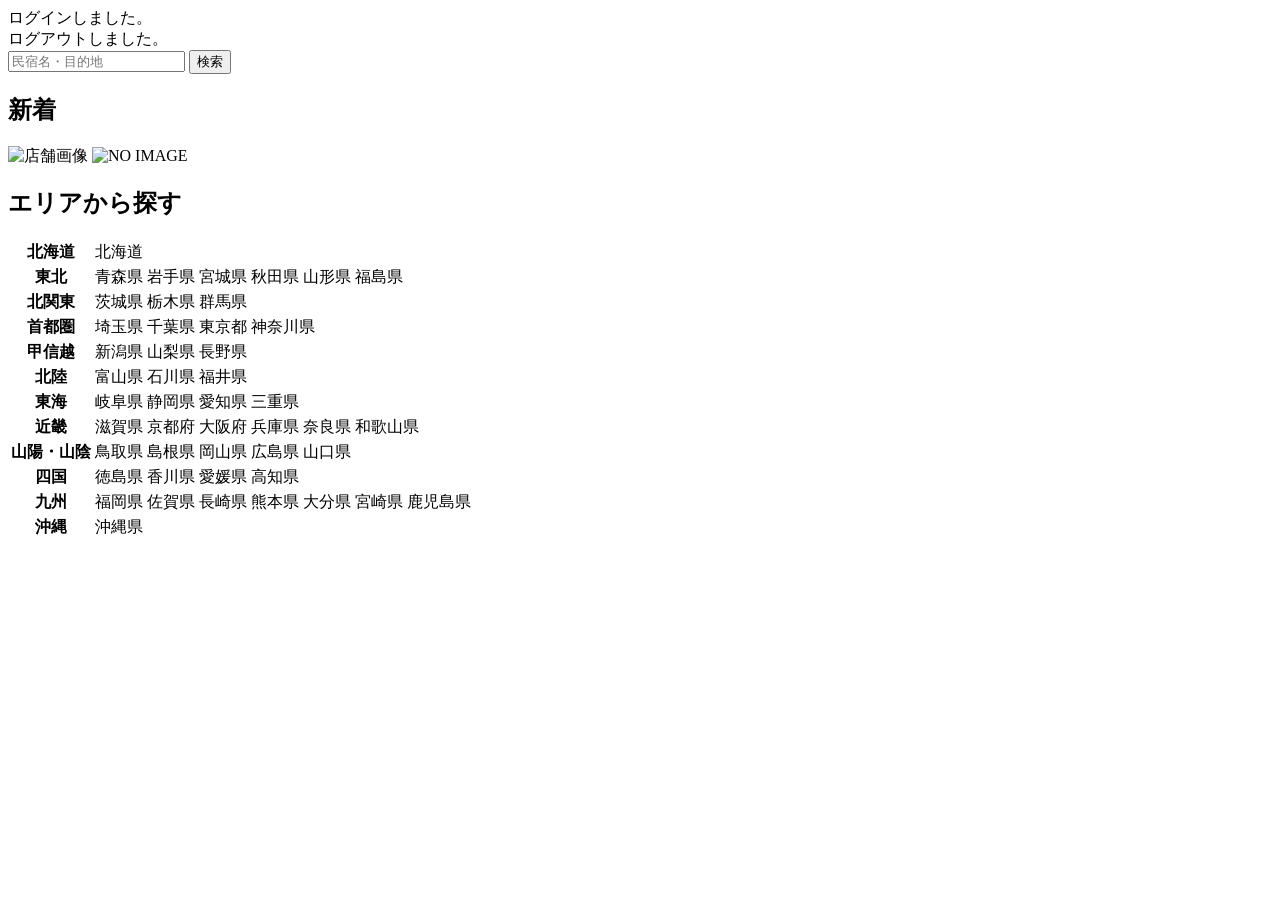
<file: samuraitravel/src/main/resources/templates/index.html>
<!DOCTYPE html>
<html xmlns:th="https://www.thymeleaf.org" xmlns:sec="http://www.thymeleaf.org/extras/spring-security">

<head>
	<div th:replace="~{fragment :: meta}"></div>

	<div th:replace="~{fragment :: styles}"></div>

	<title>SAMURAI Travel</title>
</head>

<body>
	<div class="samuraitravel-wrapper">
		<!-- ヘッダー -->
		<div th:replace="~{fragment :: header}"></div>

		<main>
			<div class="container pt-4 pb-5 samuraitravel-container">
				<div th:if="${param.loggedIn}" class="alert alert-info">
					ログインしました。
				</div>

				<div th:if="${param.loggedOut}" class="alert alert-info">
					ログアウトしました。
				</div>

				<div th:if="${successMessage}" class="alert alert-info">
					<span th:text="${successMessage}"></span>
				</div>

				<div class="d-flex justify-content-center">
					<form method="get" th:action="@{/houses}" class="mb-5 samuraitravel-search-form">
						<div class="input-group">
							<input type="text" class="form-control" name="keyword" th:value="${keyword}"
								placeholder="民宿名・目的地">
							<button type="submit" class="btn text-white shadow-sm samuraitravel-btn">検索</button>
						</div>
					</form>
				</div>

				<h2 class="text-center mb-3">新着</h2>
				<div class="row row-cols-lg-5 row-cols-2 g-3 mb-5">
					<div class="col" th:each="newHouse : ${newHouses}">
						<a th:href="@{/houses/__${newHouse.getId()}__}" class="link-dark samuraitravel-card-link">
							<div class="card h-100">
								<img th:if="${newHouse.getImageName()}"
									th:src="@{/storage/__${newHouse.getImageName()}__}"
									class="card-img-top samuraitravel-vertical-card-image" alt="店舗画像">
								<img th:unless="${newHouse.getImageName()}" th:src="@{/images/noImage.png}"
									class="card-img-top samuraitravel-vertical-card-image" alt="NO IMAGE">
								<div class="card-body">
									<h3 class="card-title" th:text="${newHouse.getName()}"></h3>
									<p class="card-text mb-1">
										<small class="text-muted" th:text="${newHouse.getAddress()}"></small>
									</p>
									<p class="card-text">
										<span
											th:text="${#numbers.formatInteger(newHouse.getPrice(), 1, 'COMMA') + '円 / 泊'}"></span>
									</p>
								</div>
							</div>
						</a>
					</div>
				</div>

				<div class="row justify-content-center">
					<div class="col-xl-5 col-lg-6 col-md-8">

						<h2 class="text-center mb-3">エリアから探す</h2>

						<table class="table">
							<tbody>
								<tr>
									<th>北海道</th>
									<td>
										<a th:href="@{/houses?area=北海道}">北海道</a>
									</td>
								</tr>
								<tr>
									<th>東北</th>
									<td>
										<a th:href="@{/houses?area=青森県}" class="me-2">青森県</a>
										<a th:href="@{/houses?area=岩手県}" class="me-2">岩手県</a>
										<a th:href="@{/houses?area=宮城県}" class="me-2">宮城県</a>
										<a th:href="@{/houses?area=秋田県}" class="me-2">秋田県</a>
										<a th:href="@{/houses?area=山形県}" class="me-2">山形県</a>
										<a th:href="@{/houses?area=福島県}">福島県</a>
									</td>
								</tr>
								<tr>
									<th>北関東</th>
									<td>
										<a th:href="@{/houses?area=茨城県}" class="me-2">茨城県</a>
										<a th:href="@{/houses?area=栃木県}" class="me-2">栃木県</a>
										<a th:href="@{/houses?area=群馬県}">群馬県</a>
									</td>
								</tr>
								<tr>
									<th>首都圏</th>
									<td>
										<a th:href="@{/houses?area=埼玉県}" class="me-2">埼玉県</a>
										<a th:href="@{/houses?area=千葉県}" class="me-2">千葉県</a>
										<a th:href="@{/houses?area=東京都}" class="me-2">東京都</a>
										<a th:href="@{/houses?area=神奈川県}">神奈川県</a>
									</td>
								</tr>
								<tr>
									<th>甲信越</th>
									<td>
										<a th:href="@{/houses?area=新潟県}" class="me-2">新潟県</a>
										<a th:href="@{/houses?area=山梨県}" class="me-2">山梨県</a>
										<a th:href="@{/houses?area=長野県}">長野県</a>
									</td>
								</tr>
								<tr>
									<th>北陸</th>
									<td>
										<a th:href="@{/houses?area=富山県}" class="me-2">富山県</a>
										<a th:href="@{/houses?area=石川県}" class="me-2">石川県</a>
										<a th:href="@{/houses?area=福井県}">福井県</a>
									</td>
								</tr>
								<tr>
									<th>東海</th>
									<td>
										<a th:href="@{/houses?area=岐阜県}" class="me-2">岐阜県</a>
										<a th:href="@{/houses?area=静岡県}" class="me-2">静岡県</a>
										<a th:href="@{/houses?area=愛知県}" class="me-2">愛知県</a>
										<a th:href="@{/houses?area=三重県}">三重県</a>
									</td>
								</tr>
								<tr>
									<th>近畿</th>
									<td>
										<a th:href="@{/houses?area=滋賀県}" class="me-2">滋賀県</a>
										<a th:href="@{/houses?area=京都府}" class="me-2">京都府</a>
										<a th:href="@{/houses?area=大阪府}" class="me-2">大阪府</a>
										<a th:href="@{/houses?area=兵庫県}" class="me-2">兵庫県</a>
										<a th:href="@{/houses?area=奈良県}" class="me-2">奈良県</a>
										<a th:href="@{/houses?area=和歌山県}">和歌山県</a>
									</td>
								</tr>
								<tr>
									<th>山陽・山陰</th>
									<td>
										<a th:href="@{/houses?area=鳥取県}" class="me-2">鳥取県</a>
										<a th:href="@{/houses?area=島根県}" class="me-2">島根県</a>
										<a th:href="@{/houses?area=岡山県}" class="me-2">岡山県</a>
										<a th:href="@{/houses?area=広島県}" class="me-2">広島県</a>
										<a th:href="@{/houses?area=山口県}">山口県</a>
									</td>
								</tr>
								<tr>
									<th>四国</th>
									<td>
										<a th:href="@{/houses?area=徳島県}" class="me-2">徳島県</a>
										<a th:href="@{/houses?area=香川県}" class="me-2">香川県</a>
										<a th:href="@{/houses?area=愛媛県}" class="me-2">愛媛県</a>
										<a th:href="@{/houses?area=高知県}">高知県</a>
									</td>
								</tr>
								<tr>
									<th>九州</th>
									<td>
										<a th:href="@{/houses?area=福岡県}" class="me-2">福岡県</a>
										<a th:href="@{/houses?area=佐賀県}" class="me-2">佐賀県</a>
										<a th:href="@{/houses?area=長崎県}" class="me-2">長崎県</a>
										<a th:href="@{/houses?area=熊本県}" class="me-2">熊本県</a>
										<a th:href="@{/houses?area=大分県}" class="me-2">大分県</a>
										<a th:href="@{/houses?area=宮崎県}" class="me-2">宮崎県</a>
										<a th:href="@{/houses?area=鹿児島県}">鹿児島県</a>
									</td>
								</tr>
								<tr>
									<th>沖縄</th>
									<td>
										<a th:href="@{/houses?area=沖縄県}">沖縄県</a>
									</td>
								</tr>
							</tbody>
						</table>
					</div>
				</div>
			</div>
		</main>

		<!-- フッター -->
		<div th:replace="~{fragment :: footer}"></div>
	</div>

	<div th:replace="~{fragment :: scripts}"></div>
</body>

</html>
</file>
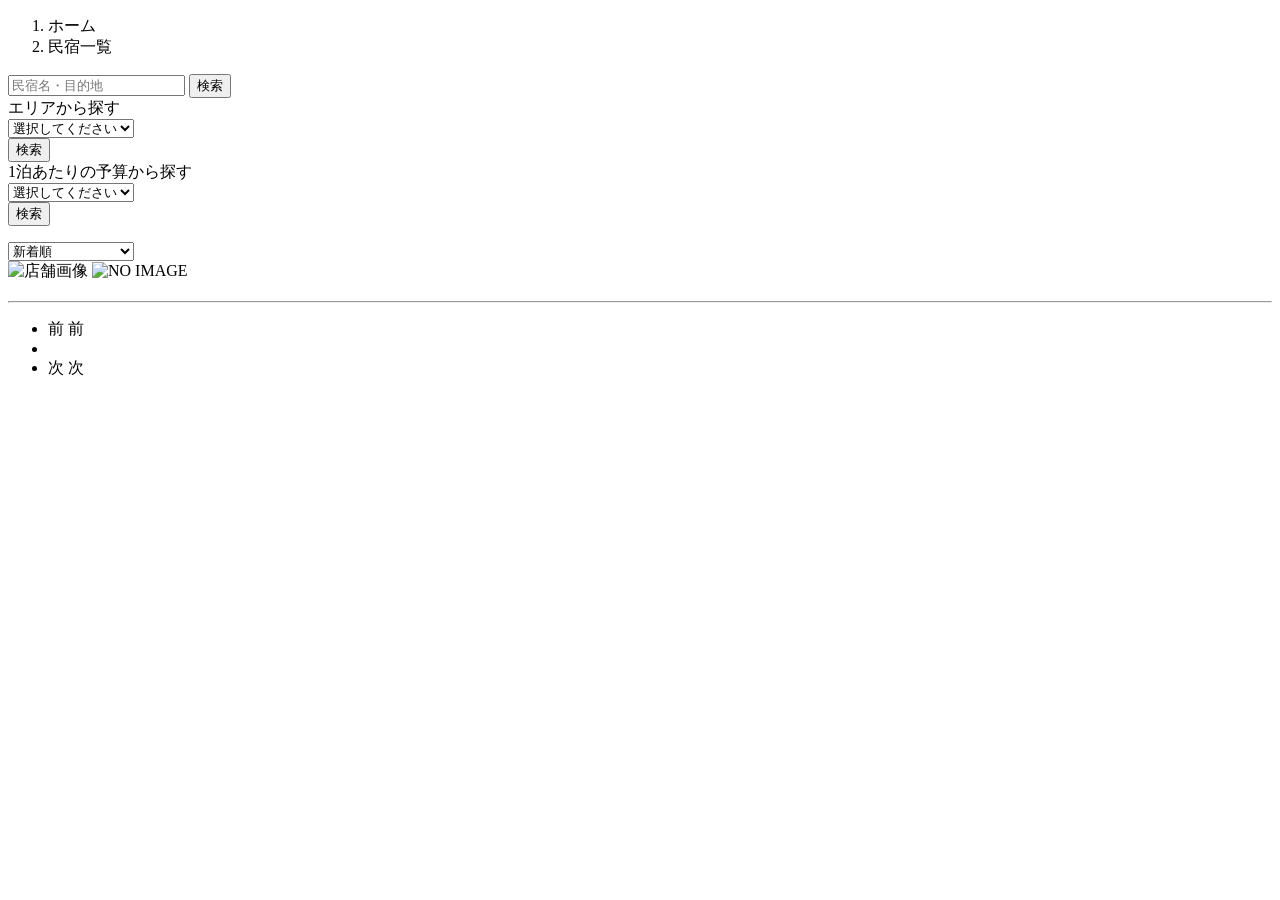
<file: samuraitravel/src/main/resources/templates/houses/index.html>
<!DOCTYPE html>
<html xmlns:th="https://www.thymeleaf.org" xmlns:sec="http://www.thymeleaf.org/extras/spring-security">

<head>
	<div th:replace="~{fragment :: meta}"></div>

	<div th:replace="~{fragment :: styles}"></div>

	<title>民宿一覧</title>
</head>

<body>
	<div class="samuraitravel-wrapper">
		<!-- ヘッダー -->
		<div th:replace="~{fragment :: header}"></div>

		<main>
			<div class="container samuraitravel-container pb-5">
				<div class="row justify-content-center">
					<nav class="my-3" style="--bs-breadcrumb-divider: '>';" aria-label="breadcrumb">
						<ol class="breadcrumb mb-0">
							<li class="breadcrumb-item"><a th:href="@{/}">ホーム</a></li>
							<li class="breadcrumb-item active" aria-current="page">民宿一覧</li>
						</ol>
					</nav>

					<div class="col-xl-3 col-lg-4 col-md-12">
						<form method="get" th:action="@{/houses}" class="w-100 mb-3">
							<div class="input-group">
								<input type="text" class="form-control" name="keyword" th:value="${keyword}"
									placeholder="民宿名・目的地">
								<button type="submit" class="btn text-white shadow-sm samuraitravel-btn">検索</button>
							</div>
						</form>

						<div class="card mb-3">
							<div class="card-header">
								エリアから探す
							</div>
							<div class="card-body">
								<form method="get" th:action="@{/houses}" class="w-100">
									<div class="form-group mb-3">
										<select class="form-control form-select" name="area">
											<option value="" hidden>選択してください</option>
											<optgroup label="北海道">
												<option value="北海道" th:selected="${area == '北海道'}">北海道</option>
											</optgroup>
											<optgroup label="東北">
												<option value="青森県" th:selected="${area == '青森県'}">青森県</option>
												<option value="岩手県" th:selected="${area == '岩手県'}">岩手県</option>
												<option value="宮城県" th:selected="${area == '宮城県'}">宮城県</option>
												<option value="秋田県" th:selected="${area == '秋田県'}">秋田県</option>
												<option value="山形県" th:selected="${area == '山形県'}">山形県</option>
												<option value="福島県" th:selected="${area == '福島県'}">福島県</option>
											</optgroup>
											<optgroup label="北関東">
												<option value="茨城県" th:selected="${area == '茨城県'}">茨城県</option>
												<option value="栃木県" th:selected="${area == '栃木県'}">栃木県</option>
												<option value="群馬県" th:selected="${area == '群馬県'}">群馬県</option>
											</optgroup>
											<optgroup label="首都圏">
												<option value="埼玉県" th:selected="${area == '埼玉県'}">埼玉県</option>
												<option value="千葉県" th:selected="${area == '千葉県'}">千葉県</option>
												<option value="東京都" th:selected="${area == '東京都'}">東京都</option>
												<option value="神奈川県" th:selected="${area == '神奈川県'}">神奈川県</option>
											</optgroup>
											<optgroup label="甲信越">
												<option value="新潟県" th:selected="${area == '新潟県'}">新潟県</option>
												<option value="山梨県" th:selected="${area == '山梨県'}">山梨県</option>
												<option value="長野県" th:selected="${area == '長野県'}">長野県</option>
											</optgroup>
											<optgroup label="北陸">
												<option value="富山県" th:selected="${area == '富山県'}">富山県</option>
												<option value="石川県" th:selected="${area == '石川県'}">石川県</option>
												<option value="福井県" th:selected="${area == '福井県'}">福井県</option>
											</optgroup>
											<optgroup label="東海">
												<option value="岐阜県" th:selected="${area == '岐阜県'}">岐阜県</option>
												<option value="静岡県" th:selected="${area == '静岡県'}">静岡県</option>
												<option value="愛知県" th:selected="${area == '愛知県'}">愛知県</option>
												<option value="三重県" th:selected="${area == '三重県'}">三重県</option>
											</optgroup>
											<optgroup label="近畿">
												<option value="滋賀県" th:selected="${area == '滋賀県'}">滋賀県</option>
												<option value="京都府" th:selected="${area == '京都府'}">京都府</option>
												<option value="大阪府" th:selected="${area == '大阪府'}">大阪府</option>
												<option value="兵庫県" th:selected="${area == '兵庫県'}">兵庫県</option>
												<option value="奈良県" th:selected="${area == '奈良県'}">奈良県</option>
												<option value="和歌山県" th:selected="${area == '和歌山県'}">和歌山県</option>
											</optgroup>
											<optgroup label="山陽・山陰">
												<option value="鳥取県" th:selected="${area == '鳥取県'}">鳥取県</option>
												<option value="島根県" th:selected="${area == '島根県'}">島根県</option>
												<option value="岡山県" th:selected="${area == '岡山県'}">岡山県</option>
												<option value="広島県" th:selected="${area == '広島県'}">広島県</option>
												<option value="山口県" th:selected="${area == '山口県'}">山口県</option>
											</optgroup>
											<optgroup label="四国">
												<option value="徳島県" th:selected="${area == '徳島県'}">徳島県</option>
												<option value="香川県" th:selected="${area == '香川県'}">香川県</option>
												<option value="愛媛県" th:selected="${area == '愛媛県'}">愛媛県</option>
												<option value="高知県" th:selected="${area == '高知県'}">高知県</option>
											</optgroup>
											<optgroup label="九州">
												<option value="福岡県" th:selected="${area == '福岡県'}">福岡県</option>
												<option value="佐賀県" th:selected="${area == '佐賀県'}">佐賀県</option>
												<option value="長崎県" th:selected="${area == '長崎県'}">長崎県</option>
												<option value="熊本県" th:selected="${area == '熊本県'}">熊本県</option>
												<option value="大分県" th:selected="${area == '大分県'}">大分県</option>
												<option value="宮崎県" th:selected="${area == '宮崎県'}">宮崎県</option>
												<option value="鹿児島県" th:selected="${area == '鹿児島県'}">鹿児島県</option>
											</optgroup>
											<optgroup label="沖縄">
												<option value="沖縄県" th:selected="${area == '沖縄県'}">沖縄県</option>
											</optgroup>
										</select>
									</div>
									<div class="form-group">
										<button type="submit"
											class="btn text-white shadow-sm w-100 samuraitravel-btn">検索</button>
									</div>
								</form>
							</div>
						</div>

						<div class="card mb-3">
							<div class="card-header">
								1泊あたりの予算から探す
							</div>
							<div class="card-body">
								<form method="get" th:action="@{/houses}" class="w-100">
									<div class="form-group mb-3">
										<select class="form-control form-select" name="price">
											<option value="" hidden>選択してください</option>
											<option value="6000" th:selected="${price == 6000}">6,000円以内</option>
											<option value="7000" th:selected="${price == 7000}">7,000円以内</option>
											<option value="8000" th:selected="${price == 8000}">8,000円以内</option>
											<option value="9000" th:selected="${price == 9000}">9,000円以内</option>
											<option value="10000" th:selected="${price == 10000}">10,000円以内</option>
										</select>
									</div>
									<div class="form-group">
										<button type="submit"
											class="btn text-white shadow-sm w-100 samuraitravel-btn">検索</button>
									</div>
								</form>
							</div>
						</div>
					</div>

					<div class="col">
						<div class="d-flex justify-content-between flex-wrap">
							<p th:if="${housePage.getTotalPages() > 1}" class="fs-5 mb-3"
								th:text="${'検索結果：' + housePage.getTotalElements() + '件' + '（' + (housePage.getNumber() + 1) + ' / ' + housePage.getTotalPages() + ' ページ）'}">
							</p>
							<p th:unless="${housePage.getTotalPages() > 1}" class="fs-5 mb-3"
								th:text="${'検索結果：' + housePage.getTotalElements() + '件'}"></p>

							<form method="get" th:action="@{/houses}" class="mb-3 samuraitravel-sort-box">
								<input th:if="${keyword}" type="hidden" name="keyword" th:value="${keyword}">
								<input th:if="${area}" type="hidden" name="area" th:value="${area}">
								<input th:if="${price}" type="hidden" name="price" th:value="${price}">
								<select class="form-select form-select-sm" name="order" onChange="this.form.submit();">
									<option value="createdAtDesc"
										th:selected="${order == 'createdAtDesc' || order == null}">新着順</option>
									<option value="priceAsc" th:selected="${order == 'priceAsc'}">宿泊料金が安い順</option>
								</select>
							</form>
						</div>

						<div class="mb-3" th:each="house : ${housePage}">
							<a th:href="@{/houses/__${house.getId()}__}" class="link-dark samuraitravel-card-link">
								<div class="card h-100">
									<div class="row g-0">
										<div class="col-md-4">
											<img th:if="${house.getImageName()}"
												th:src="@{/storage/__${house.getImageName()}__}"
												class="card-img-top samuraitravel-horizontal-card-image" alt="店舗画像">
											<img th:unless="${house.getImageName()}" th:src="@{/images/noImage.png}"
												class="card-img-top samuraitravel-horizontal-card-image" alt="NO IMAGE">
										</div>
										<div class="col-md-8">
											<div class="card-body">
												<h3 class="card-title mb-3" th:text="${house.getName()}"></h3>

												<hr class="mb-3">

												<p class="card-text mb-2">
													<span th:text="${house.getDescription()}"></span>
												</p>

												<p class="card-text mb-2">
													<small class="text-muted"
														th:text="${'〒' + house.getPostalCode()}"></small>
													<small class="text-muted" th:text="${house.getAddress()}"></small>
												</p>

												<p class="card-text">
													<span
														th:text="${#numbers.formatInteger(house.getPrice(), 1, 'COMMA') + '円 / 泊'}"></span>
												</p>
											</div>
										</div>
									</div>
								</div>
							</a>
						</div>

						<!-- ページネーション -->
						<div th:if="${housePage.getTotalPages() > 1}" class="d-flex justify-content-center">
							<nav aria-label="民宿一覧ページ">
								<ul class="pagination">
									<li class="page-item">
										<span th:if="${housePage.isFirst()}" class="page-link disabled">前</span>
										<a th:unless="${housePage.isFirst()}"
											th:href="@{/houses(page = ${housePage.getNumber() - 1}, keyword = ${keyword}, area = ${area}, price = ${price}, order = ${order})}"
											class="page-link samuraitravel-page-link">前</a>
									</li>
									<li th:each="i : ${#numbers.sequence(0, housePage.getTotalPages() - 1)}"
										class="page-item">
										<span th:if="${i == housePage.getNumber()}"
											class="page-link active samuraitravel-active" th:text="${i + 1}"></span>
										<a th:unless="${i == housePage.getNumber()}"
											th:href="@{/houses(page = ${i}, keyword = ${keyword}, area = ${area}, price = ${price}, order = ${order})}"
											class="page-link samuraitravel-page-link" th:text="${i + 1}"></a>
									</li>
									<li class="page-item">
										<span th:if="${housePage.isLast()}" class="page-link disabled">次</span>
										<a th:unless="${housePage.isLast()}"
											th:href="@{/houses(page = ${housePage.getNumber() + 1}, keyword = ${keyword}, area = ${area}, price = ${price}, order = ${order})}"
											class="page-link samuraitravel-page-link">次</a>
									</li>
								</ul>
							</nav>
						</div>
					</div>
				</div>
			</div>
		</main>

		<!-- フッター -->
		<div th:replace="~{fragment :: footer}"></div>
	</div>

	<div th:replace="~{fragment :: scripts}"></div>
</body>

</html>
</file>
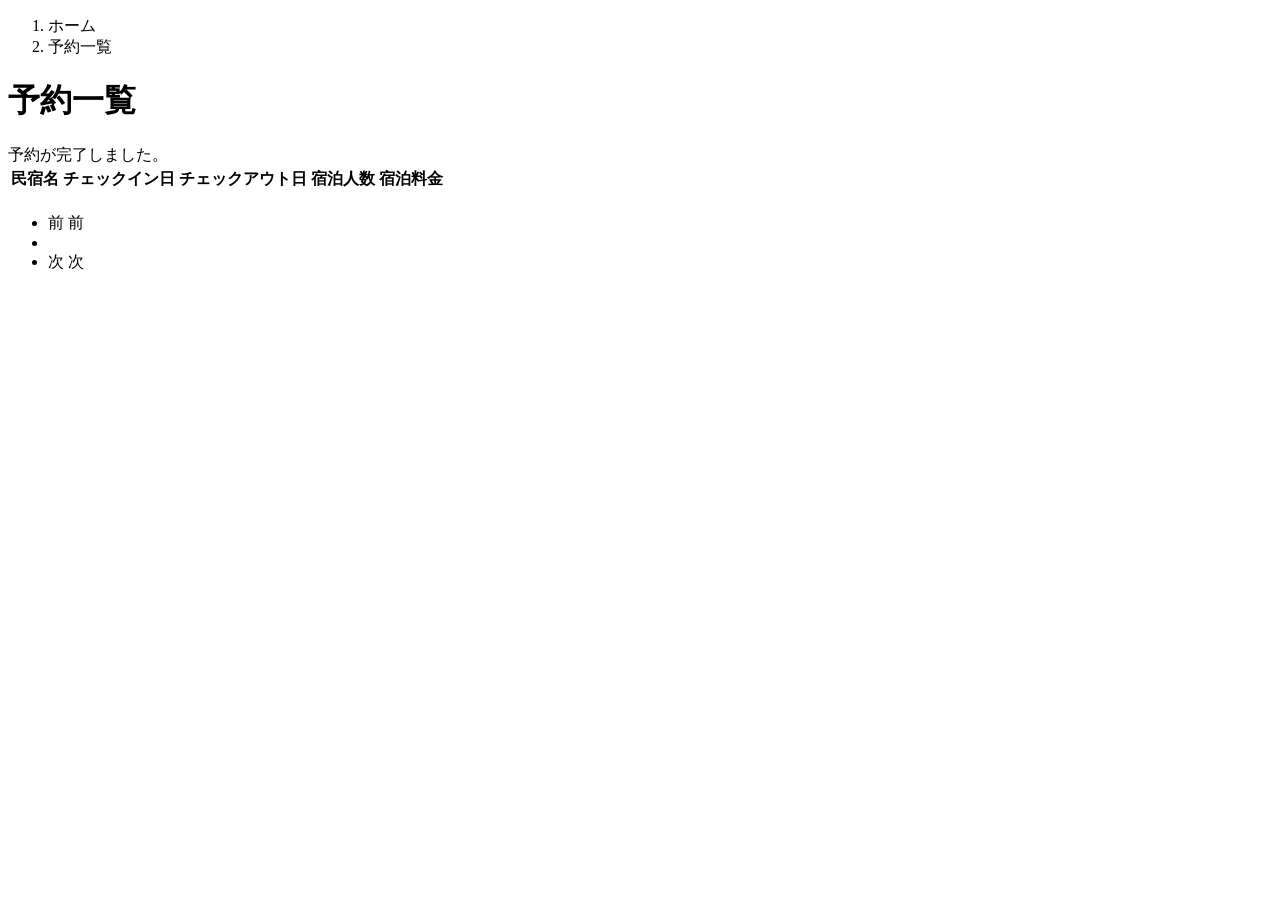
<file: samuraitravel/src/main/resources/templates/reservations/index.html>
<!DOCTYPE html>
<html xmlns:th="https://www.thymeleaf.org" xmlns:sec="http://www.thymeleaf.org/extras/spring-security">

<head>
	<div th:replace="~{fragment :: meta}"></div>

	<div th:replace="~{fragment :: styles}"></div>

	<title>予約一覧</title>
</head>

<body>
	<div class="samuraitravel-wrapper">
		<!-- ヘッダー -->
		<div th:replace="~{fragment :: header}"></div>

		<main>
			<div class="container samuraitravel-container pb-5">
				<div class="row justify-content-center">
					<div class="col-xxl-9 col-xl-10 col-lg-11">
						<nav class="my-3" style="--bs-breadcrumb-divider: '>';" aria-label="breadcrumb">
							<ol class="breadcrumb mb-0">
								<li class="breadcrumb-item"><a th:href="@{/}">ホーム</a></li>
								<li class="breadcrumb-item active" aria-current="page">予約一覧</li>
							</ol>
						</nav>

						<h1 class="mb-3 text-center">予約一覧</h1>

						<div th:if="${param.reserved}" class="alert alert-info">
							予約が完了しました。
						</div>

						<table class="table">
							<thead>
								<tr>
									<th scope="col">民宿名</th>
									<th scope="col">チェックイン日</th>
									<th scope="col">チェックアウト日</th>
									<th scope="col">宿泊人数</th>
									<th scope="col">宿泊料金</th>
								</tr>
							</thead>
							<tbody>
								<tr th:each="reservation : ${reservationPage}">
									<td>
										<a th:href="@{/houses/__${reservation.getHouse().getId()}__}"
											th:text="${reservation.getHouse().getName()}"></a>
									</td>
									<td th:text="${reservation.getCheckinDate()}"></td>
									<td th:text="${reservation.getCheckoutDate()}"></td>
									<td th:text="${reservation.getNumberOfPeople + '名'}"></td>
									<td th:text="${#numbers.formatInteger(reservation.getAmount(), 1, 'COMMA') + '円'}">
									</td>
								</tr>
							</tbody>
						</table>

						<!-- ページネーション -->
						<div th:if="${reservationPage.getTotalPages() > 1}" class="d-flex justify-content-center">
							<nav aria-label="予約一覧ページ">
								<ul class="pagination">
									<li class="page-item">
										<span th:if="${reservationPage.isFirst()}" class="page-link disabled">前</span>
										<a th:unless="${reservationPage.isFirst()}"
											th:href="@{/reservations(page = ${reservationPage.getNumber() - 1})}"
											class="page-link samuraitravel-page-link">前</a>
									</li>
									<li th:each="i : ${#numbers.sequence(0, reservationPage.getTotalPages() - 1)}"
										class="page-item">
										<span th:if="${i == reservationPage.getNumber()}"
											class="page-link active samuraitravel-active" th:text="${i + 1}"></span>
										<a th:unless="${i == reservationPage.getNumber()}"
											th:href="@{/reservations(page = ${i})}"
											class="page-link samuraitravel-page-link" th:text="${i + 1}"></a>
									</li>
									<li class="page-item">
										<span th:if="${reservationPage.isLast()}" class="page-link disabled">次</span>
										<a th:unless="${reservationPage.isLast()}"
											th:href="@{/reservations(page = ${reservationPage.getNumber() + 1})}"
											class="page-link samuraitravel-page-link">次</a>
									</li>
								</ul>
							</nav>
						</div>
					</div>
				</div>
			</div>
		</main>

		<!-- フッター -->
		<div th:replace="~{fragment :: footer}"></div>
	</div>

	<div th:replace="~{fragment :: scripts}"></div>
</body>

</html>
</file>
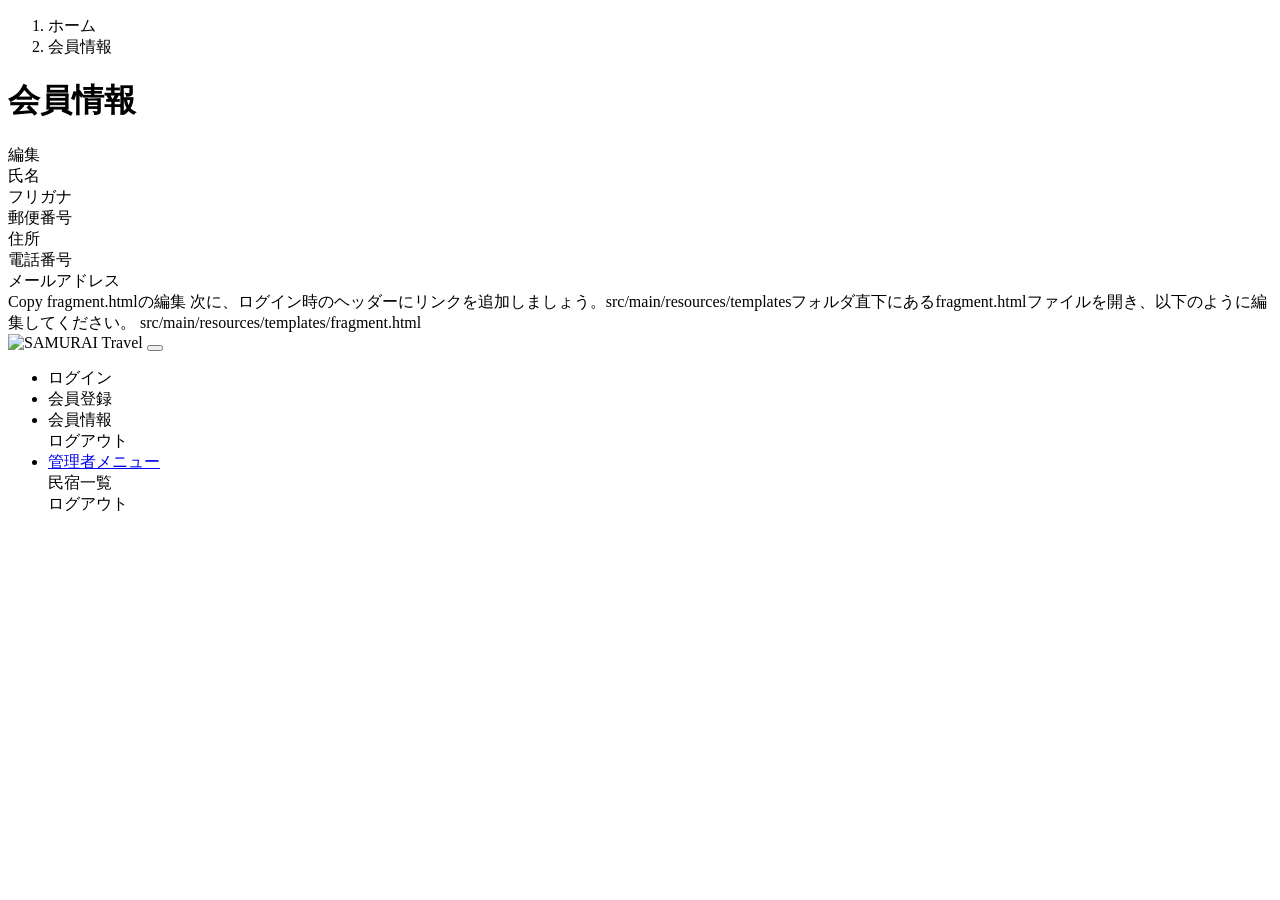
<file: samuraitravel/src/main/resources/templates/user/index.html>
<!DOCTYPE html>
<html xmlns:th="https://www.thymeleaf.org" xmlns:sec="http://www.thymeleaf.org/extras/spring-security">

<head>
	<div th:replace="~{fragment :: meta}"></div>

	<div th:replace="~{fragment :: styles}"></div>

	<title>会員情報</title>
</head>

<body>
	<div class="samuraitravel-wrapper">
		<!-- ヘッダー -->
		<div th:replace="~{fragment :: header}"></div>

		<main>
			<div class="container pb-5 samuraitravel-container">
				<div class="row justify-content-center">
					<div class="col-xl-5 col-lg-6 col-md-8">
						<nav class="my-3" style="--bs-breadcrumb-divider: '>';" aria-label="breadcrumb">
							<ol class="breadcrumb mb-0">
								<li class="breadcrumb-item"><a th:href="@{/}">ホーム</a></li>
								<li class="breadcrumb-item active" aria-current="page">会員情報</li>
							</ol>
						</nav>

						<h1 class="mb-3 text-center">会員情報</h1>

						<div class="d-flex justify-content-end align-items-end mb-3">
							<div>
								<a th:href="@{/user/edit}">編集</a>
							</div>
						</div>

						<div th:if="${successMessage}" class="alert alert-info">
							<span th:text="${successMessage}"></span>
						</div>

						<div class="container mb-4">
							<div class="row pb-2 mb-2 border-bottom">
								<div class="col-4">
									<span class="fw-bold">氏名</span>
								</div>

								<div class="col">
									<span th:text="${user.getName()}"></span>
								</div>
							</div>

							<div class="row pb-2 mb-2 border-bottom">
								<div class="col-4">
									<span class="fw-bold">フリガナ</span>
								</div>

								<div class="col">
									<span th:text="${user.getFurigana()}"></span>
								</div>
							</div>

							<div class="row pb-2 mb-2 border-bottom">
								<div class="col-4">
									<span class="fw-bold">郵便番号</span>
								</div>

								<div class="col">
									<span th:text="${user.getPostalCode()}"></span>
								</div>
							</div>

							<div class="row pb-2 mb-2 border-bottom">
								<div class="col-4">
									<span class="fw-bold">住所</span>
								</div>

								<div class="col">
									<span th:text="${user.getAddress()}"></span>
								</div>
							</div>

							<div class="row pb-2 mb-2 border-bottom">
								<div class="col-4">
									<span class="fw-bold">電話番号</span>
								</div>

								<div class="col">
									<span th:text="${user.getPhoneNumber()}"></span>
								</div>
							</div>

							<div class="row pb-2 mb-2 border-bottom">
								<div class="col-4">
									<span class="fw-bold">メールアドレス</span>
								</div>

								<div class="col">
									<span th:text="${user.getEmail()}"></span>
								</div>
							</div>
						</div>
					</div>
				</div>
			</div>
		</main>

		<!-- フッター -->
		<div th:replace="~{fragment :: footer}"></div>
	</div>

	<div th:replace="~{fragment :: scripts}"></div>
</body>

</html>

Copy

fragment.htmlの編集
次に、ログイン時のヘッダーにリンクを追加しましょう。src/main/resources/templatesフォルダ直下にあるfragment.htmlファイルを開き、以下のように編集してください。

src/main/resources/templates/fragment.html

<!--======== 前略 ========-->

<!-- ヘッダーの部品化 -->
<div th:fragment="header" th:remove="tag">
	<nav class="navbar navbar-expand-md navbar-light bg-white shadow-sm samuraitravel-navbar">
		<div class="container samuraitravel-container">
			<a class="navbar-brand" th:href="@{/}">
				<img class="samuraitravel-logo me-1" th:src="@{/images/logo.png}" alt="SAMURAI Travel">
			</a>

			<button class="navbar-toggler" type="button" data-bs-toggle="collapse"
				data-bs-target="#navbarSupportedContent" aria-controls="navbarSupportedContent" aria-expanded="false"
				aria-label="Toggle navigation">
				<span class="navbar-toggler-icon"></span>
			</button>

			<div class="collapse navbar-collapse" id="navbarSupportedContent">
				<ul class="navbar-nav ms-auto">
					<!-- 未ログインであれば表示する -->
					<li class="nav-item" sec:authorize="isAnonymous()">
						<a class="nav-link" th:href="@{/login}">ログイン</a>
					</li>
					<li class="nav-item" sec:authorize="isAnonymous()">
						<a class="nav-link" th:href="@{/signup}">会員登録</a>
					</li>

					<!-- ログイン済みであれば表示する -->
					<li class="nav-item dropdown" sec:authorize="hasRole('ROLE_GENERAL')">
						<a id="navbarDropdownGeneral" class="nav-link dropdown-toggle" href="#" role="button"
							data-bs-toggle="dropdown" aria-haspopup="true" aria-expanded="false" v-pre>
							<span sec:authentication="principal.user.name"></span>
						</a>

						<div class="dropdown-menu dropdown-menu-end" aria-labelledby="navbarDropdownGeneral">
							<a class="dropdown-item samuraitravel-dropdown-item" th:href="@{/user}">会員情報</a>

							<div class="dropdown-divider"></div>

							<a class="dropdown-item samuraitravel-dropdown-item" th:href="@{/logout}"
								onclick="event.preventDefault(); document.getElementById('logout-form').submit();">
								ログアウト
							</a>
							<form class="d-none" id="logout-form" th:action="@{/logout}" method="post"></form>
						</div>
					</li>

					<!-- 管理者であれば表示する -->
					<li class="nav-item dropdown" sec:authorize="hasRole('ROLE_ADMIN')">
						<a id="navbarDropdownAdmin" class="nav-link dropdown-toggle" href="#" role="button"
							data-bs-toggle="dropdown" aria-haspopup="true" aria-expanded="false" v-pre>
							管理者メニュー
						</a>

						<div class="dropdown-menu dropdown-menu-end" aria-labelledby="navbarDropdownAdmin">
							<a class="dropdown-item samuraitravel-dropdown-item" th:href="@{/admin/houses}">民宿一覧</a>

							<div class="dropdown-divider"></div>

							<a class="dropdown-item samuraitravel-dropdown-item" th:href="@{/logout}"
								onclick="event.preventDefault(); document.getElementById('logout-form').submit();">
								ログアウト
							</a>
							<form class="d-none" id="logout-form" th:action="@{/logout}" method="post"></form>
						</div>
					</li>
				</ul>
			</div>
		</div>
	</nav>
</div>
</file>
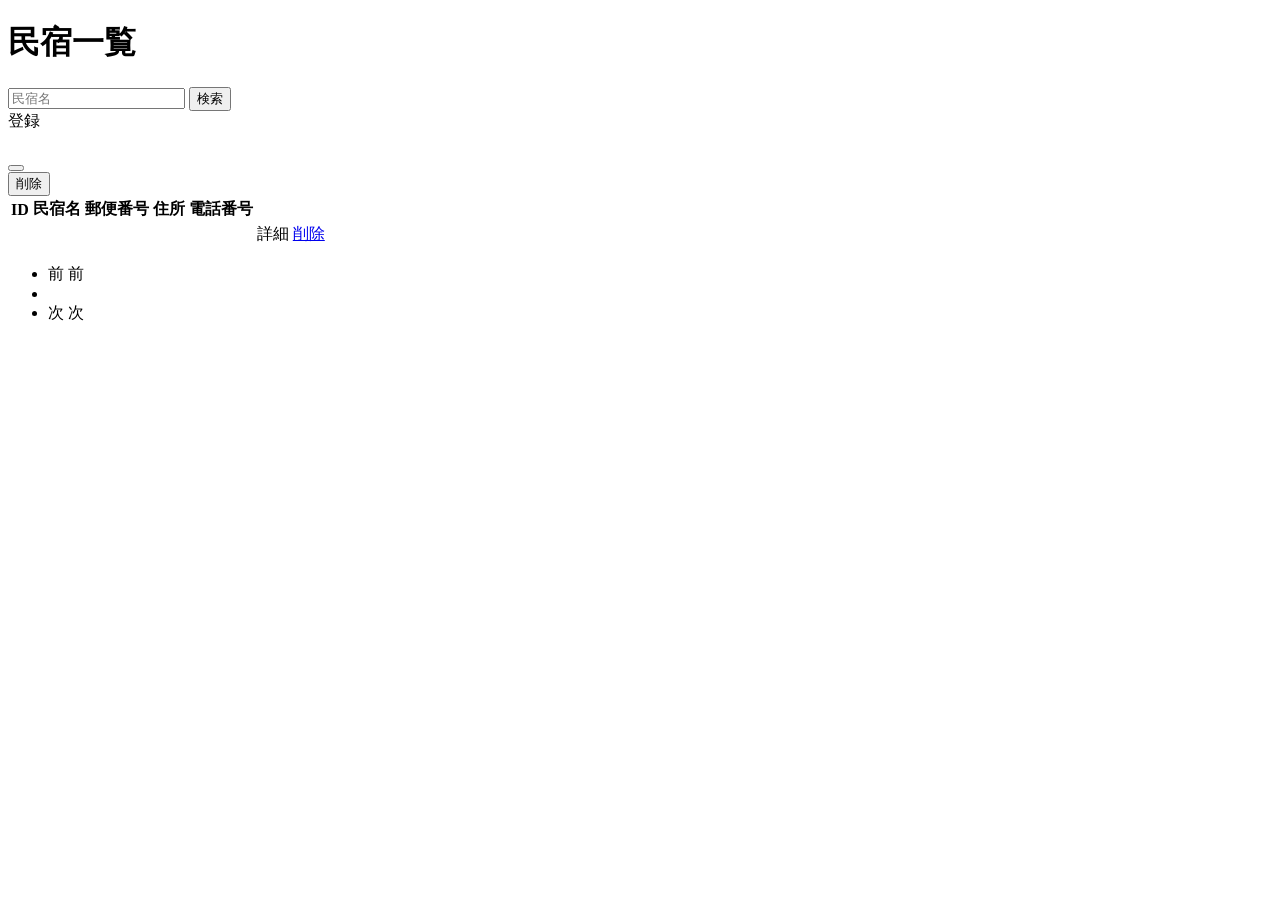
<file: samuraitravel/src/main/resources/templates/admin/houses/index.html>
<!DOCTYPE html>
 <html xmlns:th="https://www.thymeleaf.org" xmlns:sec="http://www.thymeleaf.org/extras/spring-security">
     <head>
         <div th:replace="~{fragment :: meta}"></div>    
              
         <div th:replace="~{fragment :: styles}"></div>
         
         <title>民宿一覧</title>       
     </head>
     <body>
         <div class="samuraitravel-wrapper">
             <!-- ヘッダー -->
             <div th:replace="~{fragment :: header}"></div>
             
             <main>
                 <div class="container pt-4 pb-5 samuraitravel-container">
                     <div class="row justify-content-center">
                         <div class="col-xxl-9 col-xl-10 col-lg-11">
                             
                             <h1 class="mb-4 text-center">民宿一覧</h1>   
                             
                             <div class="d-flex justify-content-between align-items-end flex-wrap">
                                 <form method="get" th:action="@{/admin/houses}" class="mb-3">
                                     <div class="input-group">
                                         <input type="text" class="form-control" name="keyword" th:value="${keyword}" placeholder="民宿名">
                                         <button type="submit" class="btn text-white shadow-sm samuraitravel-btn">検索</button> 
                                     </div>               
                                 </form>
                                                                                                
                                 <a th:href="@{/admin/houses/register}" class="btn text-white shadow-sm mb-3 samuraitravel-btn">登録</a>
                             </div>
                             
                             <div th:if="${successMessage}" class="alert alert-info">
                                 <span th:text="${successMessage}"></span>
                             </div>                                                          
                             
                             <table class="table">
                                 <thead>
                                     <tr>
                                         <th scope="col">ID</th>
                                         <th scope="col">民宿名</th>
                                         <th scope="col">郵便番号</th>
                                         <th scope="col">住所</th>
                                         <th scope="col">電話番号</th>
                                         <th scope="col"></th>
                                         <th scope="col"></th>                                        
                                     </tr>
                                 </thead>   
                                 <tbody>                                                     
                                     <tr th:each="house : ${housePage}">
                                         <td th:text="${house.getId()}"></td>
                                         <td th:text="${house.getName()}"></td>
                                         <td th:text="${house.getPostalCode()}"></td>
                                         <td th:text="${house.getAddress()}"></td>
                                         <td th:text="${house.getPhoneNumber()}"></td>
                                         <td><a th:href="@{/admin/houses/__${house.getId()}__}">詳細</a></td>
                                         <td><a href="#" class="samuraitravel-link-danger" data-bs-toggle="modal" th:data-bs-target="${'#deleteHouseModal' + house.getId()}">削除</a></td>
                                         <!-- 削除用モーダル -->
                                         <div class="modal fade" th:id="${'deleteHouseModal' + house.getId()}" tabindex="-1" th:aria-labelledby="${'deleteHouseModalLabel' + house.getId()}">
                                             <div class="modal-dialog">
                                                 <div class="modal-content">
                                                     <div class="modal-header">
                                                         <h5 class="modal-title" th:id="${'deleteHouseModalLabel' + house.getId()}" th:text="${house.getName() + 'を削除してもよろしいですか？'}"></h5>
                                                         <button type="button" class="btn-close" data-bs-dismiss="modal" aria-label="閉じる"></button>
                                                     </div>
                                                     <div class="modal-footer">
                                                         <form method="post"th:action="@{/admin/houses/__${house.getId()}__/delete}">
                                                             <button type="submit" class="btn samuraitravel-btn-danger text-white shadow-sm">削除</button>
                                                         </form>
                                                     </div>
                                                 </div>
                                             </div>
                                         </div>                                                                                      
                                     </tr>                                      
                                 </tbody>
                             </table>
                             
                             <!-- ページネーション -->
                             <div th:if="${housePage.getTotalPages() > 1}" class="d-flex justify-content-center">
                                 <nav aria-label="民宿一覧ページ">
                                     <ul class="pagination">
                                         <li class="page-item">
                                             <span th:if="${housePage.isFirst()}" class="page-link disabled">前</span>
                                             <a th:unless="${housePage.isFirst()}" th:href="@{/admin/houses(page = ${housePage.getNumber() - 1}, keyword = ${keyword})}" class="page-link samuraitravel-page-link">前</a>
                                         </li>
                                         <li th:each="i : ${#numbers.sequence(0, housePage.getTotalPages() - 1)}" class="page-item">
                                             <span th:if="${i == housePage.getNumber()}" class="page-link active samuraitravel-active" th:text="${i + 1}"></span>
                                             <a th:unless="${i == housePage.getNumber()}" th:href="@{/admin/houses(page = ${i}, keyword = ${keyword})}" class="page-link samuraitravel-page-link" th:text="${i + 1}"></a>
                                         </li>
                                         <li class="page-item">                        
                                             <span th:if="${housePage.isLast()}" class="page-link disabled">次</span>
                                             <a th:unless="${housePage.isLast()}" th:href="@{/admin/houses(page = ${housePage.getNumber() + 1}, keyword = ${keyword})}" class="page-link samuraitravel-page-link">次</a>
                                         </li>
                                     </ul>
                                 </nav> 
                             </div>                                       
                         </div>
                     </div>
                 </div>              
             </main>
             
             <!-- フッター -->
             <div th:replace="~{fragment :: footer}"></div>
         </div>    
         
         <div th:replace="~{fragment :: scripts}"></div>        
     </body>
 </html>
</file>
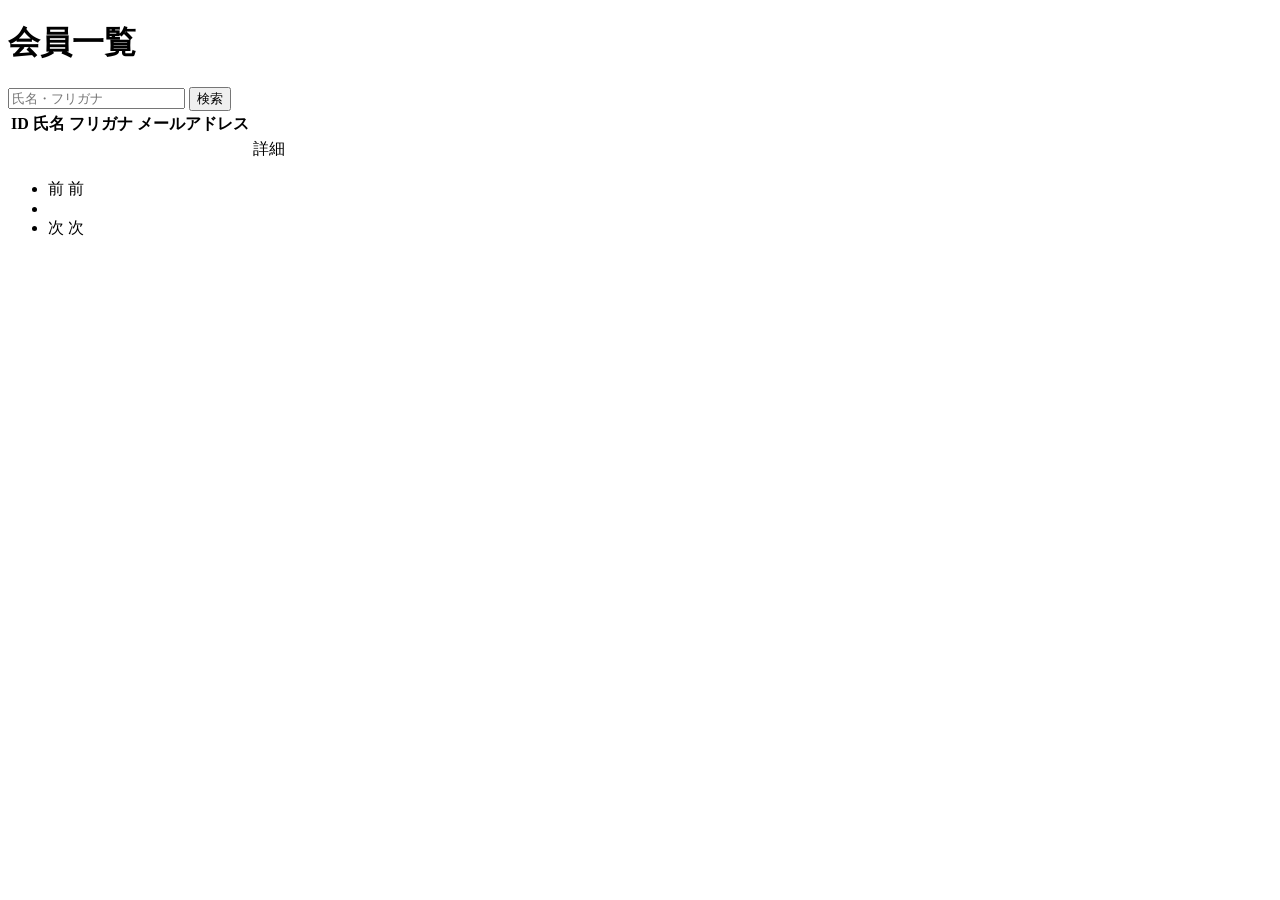
<file: samuraitravel/src/main/resources/templates/admin/users/index.html>
<!DOCTYPE html>
<html xmlns:th="https://www.thymeleaf.org" xmlns:sec="http://www.thymeleaf.org/extras/spring-security">

<head>
	<div th:replace="~{fragment :: meta}"></div>

	<div th:replace="~{fragment :: styles}"></div>

	<title>会員一覧</title>
</head>

<body>
	<div class="samuraitravel-wrapper">
		<!-- ヘッダー -->
		<div th:replace="~{fragment :: header}"></div>

		<main>
			<div class="container pt-4 pb-5 samuraitravel-container">
				<div class="row justify-content-center">
					<div class="col-xxl-9 col-xl-10 col-lg-11">

						<h1 class="mb-4 text-center">会員一覧</h1>

						<div class="d-flex justify-content-between align-items-end">
							<form method="get" th:action="@{/admin/users}" class="mb-3">
								<div class="input-group">
									<input type="text" class="form-control" name="keyword" th:value="${keyword}"
										placeholder="氏名・フリガナ">
									<button type="submit" class="btn text-white shadow-sm samuraitravel-btn">検索</button>
								</div>
							</form>
						</div>

						<div th:if="${successMessage}" class="alert alert-info">
							<span th:text="${successMessage}"></span>
						</div>

						<table class="table">
							<thead>
								<tr>
									<th scope="col">ID</th>
									<th scope="col">氏名</th>
									<th scope="col">フリガナ</th>
									<th scope="col">メールアドレス</th>
									<th scope="col"></th>
								</tr>
							</thead>
							<tbody>
								<tr th:each="user : ${userPage}">
									<td th:text="${user.getId()}"></td>
									<td th:text="${user.getName()}"></td>
									<td th:text="${user.getFurigana()}"></td>
									<td th:text="${user.getEmail()}"></td>
									<td><a th:href="@{/admin/users/__${user.getId()}__}">詳細</a></td>
								</tr>
							</tbody>
						</table>

						<!-- ページネーション -->
						<div th:if="${userPage.getTotalPages() > 1}" class="d-flex justify-content-center">
							<nav aria-label="会員一覧ページ">
								<ul class="pagination">
									<li class="page-item">
										<span th:if="${userPage.isFirst()}" class="page-link disabled">前</span>
										<a th:unless="${userPage.isFirst()}"
											th:href="@{/admin/users(page = ${userPage.getNumber() - 1}, keyword = ${keyword})}"
											class="page-link samuraitravel-page-link">前</a>
									</li>
									<li th:each="i : ${#numbers.sequence(0, userPage.getTotalPages() - 1)}"
										class="page-item">
										<span th:if="${i == userPage.getNumber()}"
											class="page-link active samuraitravel-active" th:text="${i + 1}"></span>
										<a th:unless="${i == userPage.getNumber()}"
											th:href="@{/admin/users(page = ${i}, keyword = ${keyword})}"
											class="page-link samuraitravel-page-link" th:text="${i + 1}"></a>
									</li>
									<li class="page-item">
										<span th:if="${userPage.isLast()}" class="page-link disabled">次</span>
										<a th:unless="${userPage.isLast()}"
											th:href="@{/admin/users(page = ${userPage.getNumber() + 1}, keyword = ${keyword})}"
											class="page-link samuraitravel-page-link">次</a>
									</li>
								</ul>
							</nav>
						</div>
					</div>
				</div>
			</div>
		</main>

		<!-- フッター -->
		<div th:replace="~{fragment :: footer}"></div>
	</div>

	<div th:replace="~{fragment :: scripts}"></div>
</body>

</html>
</file>
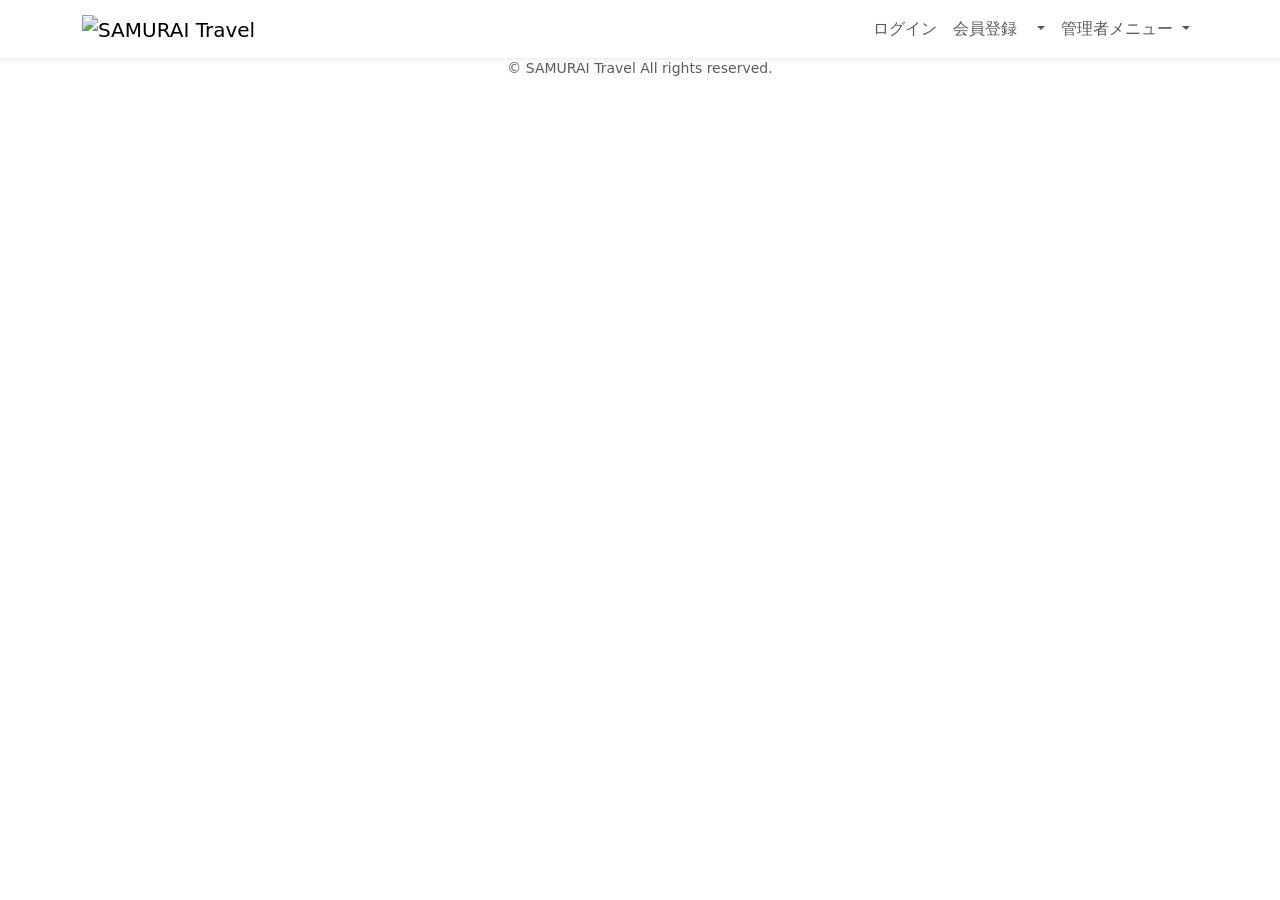
<file: samuraitravel/src/main/resources/templates/fragment.html>
<!DOCTYPE html>
<html xmlns:th="https://www.thymeleaf.org" xmlns:sec="http://www.thymeleaf.org/extras/spring-security">

<head>
	<!-- meta要素の部品化 -->
	<div th:fragment="meta" th:remove="tag">
		<meta charset="UTF-8">
		<meta name="viewport" content="width=device-width, initial-scale=1">
	</div>

	<!-- link要素の部品化 -->
	<div th:fragment="styles" th:remove="tag">
		<!-- Bootstrap -->
		<link href="https://cdn.jsdelivr.net/npm/bootstrap@5.2.3/dist/css/bootstrap.min.css" rel="stylesheet"
			integrity="sha384-rbsA2VBKQhggwzxH7pPCaAqO46MgnOM80zW1RWuH61DGLwZJEdK2Kadq2F9CUG65" crossorigin="anonymous">

		<!-- Google Fonts -->
		<link rel="preconnect" href="https://fonts.googleapis.com">
		<link rel="preconnect" href="https://fonts.gstatic.com" crossorigin>
		<link href="https://fonts.googleapis.com/css2?family=Noto+Sans+JP:wght@400;500&display=swap" rel="stylesheet">

		<link th:href="@{/css/style.css}" rel="stylesheet">
	</div>

	<title>部品化用のHTMLファイル</title>
</head>

<body>
	<!-- ヘッダーの部品化 -->
	<div th:fragment="header" th:remove="tag">
		<nav class="navbar navbar-expand-md navbar-light bg-white shadow-sm samuraitravel-navbar">
			<div class="container samuraitravel-container">
				<a class="navbar-brand" th:href="@{/}">
					<img class="samuraitravel-logo me-1" th:src="@{/images/logo.png}" alt="SAMURAI Travel">
				</a>
				<button class="navbar-toggler" type="button" data-bs-toggle="collapse"
					data-bs-target="#navbarSupportedContent" aria-controls="navbarSupportedContent"
					aria-expanded="false" aria-label="Toggle navigation">
					<span class="navbar-toggler-icon"></span>
				</button>

				<div class="collapse navbar-collapse" id="navbarSupportedContent">
					<ul class="navbar-nav ms-auto">
						<!-- 未ログインであれば表示する -->
						<li class="nav-item" sec:authorize="isAnonymous()">
							<a class="nav-link" th:href="@{/login}">ログイン</a>
						</li>
						<li class="nav-item" sec:authorize="isAnonymous()">
							<a class="nav-link" th:href="@{/signup}">会員登録</a>
							
						</li>

						<!-- ログイン済みであれば表示する -->
						<li class="nav-item dropdown" sec:authorize="hasRole('ROLE_GENERAL')">
							<a id="navbarDropdownGeneral" class="nav-link dropdown-toggle" href="#" role="button"
								data-bs-toggle="dropdown" aria-haspopup="true" aria-expanded="false" v-pre>
								<span sec:authentication="principal.user.name"></span>
							</a>

							<div class="dropdown-menu dropdown-menu-end" aria-labelledby="navbarDropdownGeneral">
								<a class="dropdown-item samuraitravel-dropdown-item" th:href="@{/user}">会員情報</a>
								<a class="dropdown-item samuraitravel-dropdown-item" th:href="@{/reservations}">予約一覧</a> 

								<div class="dropdown-divider"></div>
								<a class="dropdown-item samuraitravel-dropdown-item" th:href="@{/logout}"
									onclick="event.preventDefault(); document.getElementById('logout-form').submit();">
									ログアウト
								</a>
								<form class="d-none" id="logout-form" th:action="@{/logout}" method="post"></form>
							</div>
						</li>

						<!-- 管理者であれば表示する -->
						<li class="nav-item dropdown" sec:authorize="hasRole('ROLE_ADMIN')">
							<a id="navbarDropdownAdmin" class="nav-link dropdown-toggle" href="#" role="button"
								data-bs-toggle="dropdown" aria-haspopup="true" aria-expanded="false" v-pre>
								管理者メニュー
							</a>

							<div class="dropdown-menu dropdown-menu-end" aria-labelledby="navbarDropdownAdmin">
								<a class="dropdown-item samuraitravel-dropdown-item" th:href="@{/admin/users}">会員一覧</a>                       
								<a class="dropdown-item samuraitravel-dropdown-item" th:href="@{/admin/houses}">民宿一覧</a>                      

								<div class="dropdown-divider"></div>

								<a class="dropdown-item samuraitravel-dropdown-item" th:href="@{/logout}"
									onclick="event.preventDefault(); document.getElementById('logout-form').submit();">
									ログアウト
								</a>
								<form class="d-none" id="logout-form" th:action="@{/logout}" method="post"></form>
							</div>
						</li>
					</ul>
				</div>
		</nav>
	</div>


	<!-- フッターの部品化 -->
	<div th:fragment="footer" th:remove="tag">
		<footer>
			<div class="d-flex justify-content-center align-items-center h-100">
				<p class="text-center text-muted small mb-0">&copy; SAMURAI Travel All rights reserved.</p>
			</div>
		</footer>
	</div>

	<!-- script要素の部品化 -->
	<div th:fragment="scripts" th:remove="tag">
		<!-- Bootstrap -->
		<script src="https://cdn.jsdelivr.net/npm/bootstrap@5.2.3/dist/js/bootstrap.bundle.min.js"
			integrity="sha384-kenU1KFdBIe4zVF0s0G1M5b4hcpxyD9F7jL+jjXkk+Q2h455rYXK/7HAuoJl+0I4"
			crossorigin="anonymous"></script>
	</div>
</body>

</html>
</file>
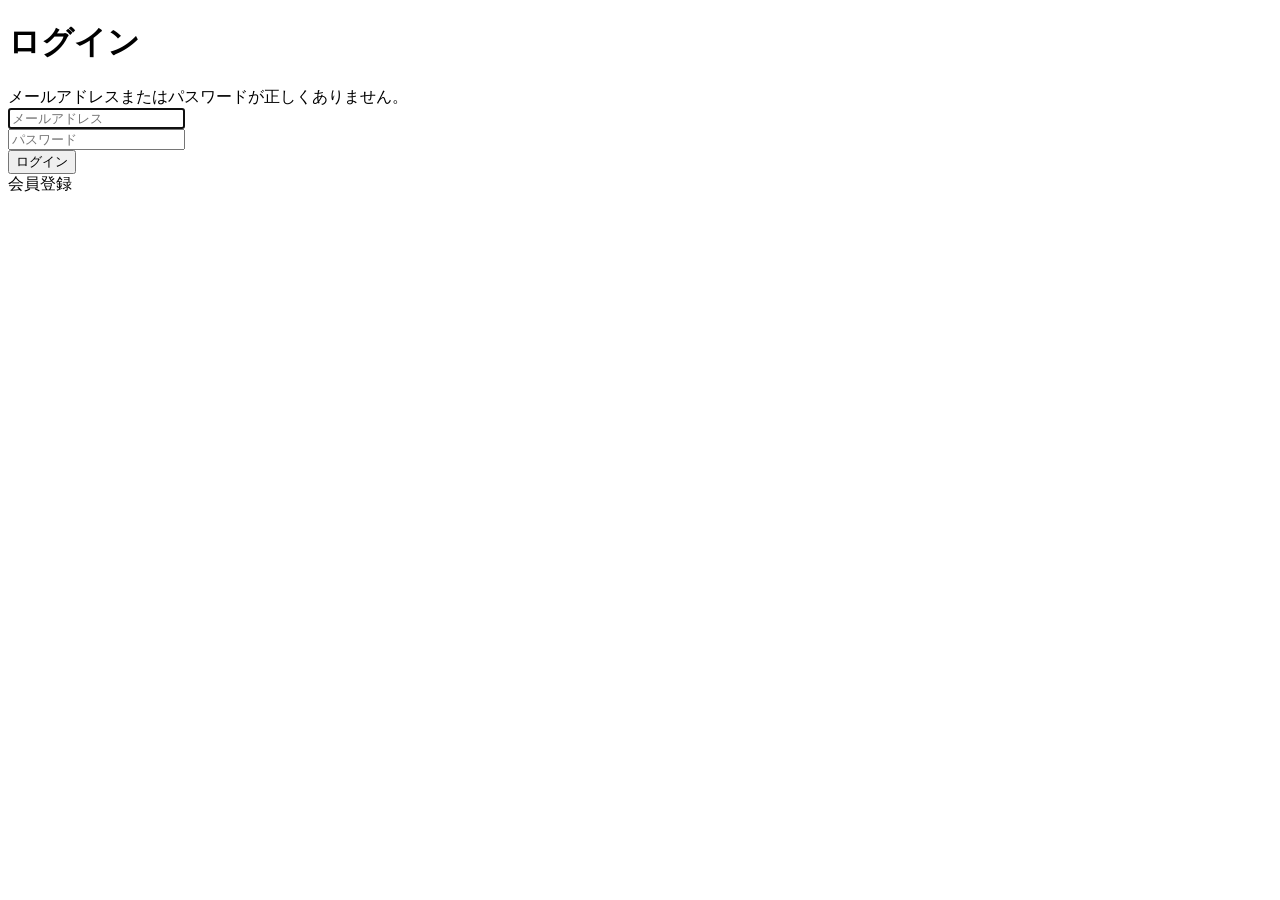
<file: samuraitravel/src/main/resources/templates/auth/login.html>
<!DOCTYPE html>
<html xmlns:th="https://www.thymeleaf.org" xmlns:sec="http://www.thymeleaf.org/extras/spring-security">

<head>
	<div th:replace="~{fragment :: meta}"></div>

	<div th:replace="~{fragment :: styles}"></div>

	<title>ログイン</title>
</head>

<body>
	<div class="samuraitravel-wrapper">
		<!-- ヘッダー -->
		<div th:replace="~{fragment :: header}"></div>

		<main>
			<div class="container pt-4 pb-5 samuraitravel-container">
				<div class="row justify-content-center">
					<div class="col-xl-3 col-lg-4 col-md-5 col-sm-7">
						<h1 class="mb-4 text-center">ログイン</h1>

						<div th:if="${param.error}" class="alert alert-danger">
							メールアドレスまたはパスワードが正しくありません。
						</div>

						<form th:action="@{/login}" method="post">
							<div class="form-group mb-3">
								<input type="text" class="form-control" name="username" autocomplete="email"
									placeholder="メールアドレス" autofocus>
							</div>
							<div class="form-group mb-3">
								<input type="password" class="form-control" name="password" autocomplete="new-password"
									placeholder="パスワード">
							</div>

							<div class="form-group d-flex justify-content-center my-4">
								<button type="submit"
									class="btn text-white shadow-sm w-100 samuraitravel-btn">ログイン</button>
							</div>
						</form>

						<div class="text-center">
							<a th:href="@{/signup}">
								会員登録
							</a>
						</div>
					</div>
				</div>
			</div>
		</main>

		<!-- フッター -->
		<div th:replace="~{fragment :: footer}"></div>
	</div>

	<div th:replace="~{fragment :: scripts}"></div>
</body>

</html>
</file>
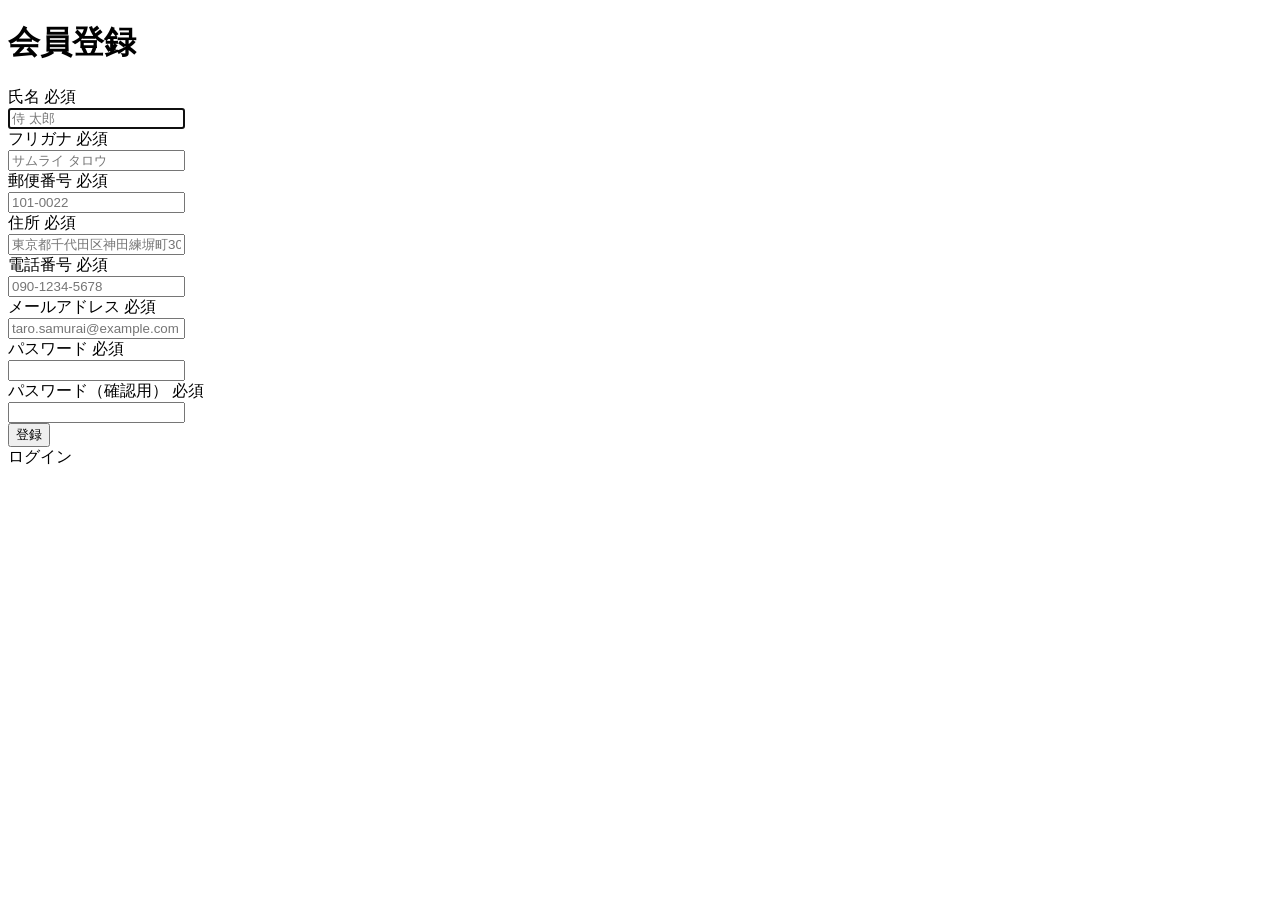
<file: samuraitravel/src/main/resources/templates/auth/signup.html>
<!DOCTYPE html>
 <html xmlns:th="https://www.thymeleaf.org" xmlns:sec="http://www.thymeleaf.org/extras/spring-security">
     <head>
         <div th:replace="~{fragment :: meta}"></div>   
              
         <div th:replace="~{fragment :: styles}"></div> 
         
         <title>会員登録</title>       
     </head>
     <body>
         <div class="samuraitravel-wrapper">
             <!-- ヘッダー -->
             <div th:replace="~{fragment :: header}"></div>
             
             <main>
                 <div class="container pt-4 pb-5 samuraitravel-container">
                     <div class="row justify-content-center">
                         <div class="col-xl-5 col-lg-6 col-md-8">                    
             
                             <h1 class="mb-4 text-center">会員登録</h1>  
                             
                             <form method="post" th:action="@{/signup}" th:object="${signupForm}">
     
                                 <div class="form-group row mb-3">
                                     <div class="col-md-5">
                                         <label for="name" class="col-form-label text-md-left fw-bold">
                                             <div class="d-flex align-items-center">
                                                 <span class="me-1">氏名</span>
                                                 <span class="badge bg-danger">必須</span>
                                             </div>
                                         </label>
                                     </div>
                                     <div class="col-md-7">                                    
                                         <div th:if="${#fields.hasErrors('name')}" class="text-danger small mb-2" th:errors="*{name}"></div>                                    
                                         <input type="text" class="form-control" th:field="*{name}" autocomplete="name" autofocus placeholder="侍 太郎">
                                     </div>
                                 </div>
                                 
                                 <div class="form-group row mb-3">
                                     <div class="col-md-5">
                                         <label for="furigana" class="col-form-label text-md-left fw-bold">
                                             <div class="d-flex align-items-center">
                                                 <span class="me-1">フリガナ</span>
                                                 <span class="badge bg-danger">必須</span>
                                             </div>
                                         </label>
                                     </div>
                                     <div class="col-md-7">                            
                                         <div th:if="${#fields.hasErrors('furigana')}" class="text-danger small mb-2" th:errors="*{furigana}"></div>                                        
                                         <input type="text" class="form-control" th:field="*{furigana}" placeholder="サムライ タロウ">
                                     </div>
                                 </div>
                                                                                                                         
                                 <div class="form-group row mb-3">
                                     <div class="col-md-5">
                                         <label for="postalCode" class="col-form-label text-md-left fw-bold">
                                              <div class="d-flex align-items-center">
                                                  <span class="me-1">郵便番号</span>
                                                  <span class="badge bg-danger">必須</span>
                                              </div>
                                          </label>
                                     </div>
                                     <div class="col-md-7">
                                         <div th:if="${#fields.hasErrors('postalCode')}" class="text-danger small mb-2" th:errors="*{postalCode}"></div>
                                         <input type="text" class="form-control" th:field="*{postalCode}" autocomplete="postal-code" placeholder="101-0022">
                                     </div>
                                 </div>
                                                                                                               
                                 <div class="form-group row mb-3">
                                     <div class="col-md-5">
                                         <label for="address" class="col-form-label text-md-left fw-bold">
                                              <div class="d-flex align-items-center">
                                                  <span class="me-1">住所</span>
                                                  <span class="badge bg-danger">必須</span>
                                              </div>
                                          </label>
                                     </div>
                                     <div class="col-md-7">
                                          <div th:if="${#fields.hasErrors('address')}" class="text-danger small mb-2" th:errors="*{address}"></div>
                                         <input type="text" class="form-control" th:field="*{address}" placeholder="東京都千代田区神田練塀町300番地">  
                                     </div>
                                 </div>                                                                                
                                 
                                 <div class="form-group row mb-3">
                                     <div class="col-md-5">
                                         <label for="phoneNumber" class="col-form-label text-md-left fw-bold">
                                              <div class="d-flex align-items-center">
                                                  <span class="me-1">電話番号</span>
                                                  <span class="badge bg-danger">必須</span>
                                              </div>
                                         </label>
                                     </div>
                                     <div class="col-md-7">
                                          <div th:if="${#fields.hasErrors('phoneNumber')}" class="text-danger small mb-2" th:errors="*{phoneNumber}"></div>
                                         <input type="text" class="form-control" th:field="*{phoneNumber}" autocomplete="tel-national" placeholder="090-1234-5678">                                
                                     </div>
                                 </div>
                                                                                                                         
                                 <div class="form-group row mb-3">
                                     <div class="col-md-5">
                                         <label for="email" class="col-form-label text-md-left fw-bold">
                                             <div class="d-flex align-items-center">
                                                 <span class="me-1">メールアドレス</span>
                                                 <span class="badge bg-danger">必須</span>
                                             </div>
                                         </label>
                                     </div>
                                     <div class="col-md-7">
                                         <div th:if="${#fields.hasErrors('email')}" class="text-danger small mb-2" th:errors="*{email}"></div>
                                         <input type="text" class="form-control" th:field="*{email}" autocomplete="email" placeholder="taro.samurai@example.com">
                                     </div>
                                 </div>
                                                                                                                         
                                 <div class="form-group row mb-3">
                                     <div class="col-md-5">
                                         <label for="password" class="col-form-label text-md-left fw-bold">
                                             <div class="d-flex align-items-center">
                                                 <span class="me-1">パスワード</span>
                                                 <span class="badge bg-danger">必須</span>
                                             </div>
                                         </label>
                                     </div>
                                     <div class="col-md-7">
                                         <div th:if="${#fields.hasErrors('password')}" class="text-danger small mb-2" th:errors="*{password}"></div>
                                         <input type="password" class="form-control" th:field="*{password}" autocomplete="new-password">
                                     </div>
                                 </div>
                                                                                                                     
                                 <div class="form-group row mb-3">
                                     <div class="col-md-5">
                                         <label for="passwordConfirmation" class="col-form-label text-md-left fw-bold">
                                             <div class="d-flex align-items-center">
                                                 <span class="me-1">パスワード（確認用）</span>
                                                 <span class="badge bg-danger">必須</span>
                                             </div>
                                         </label>
                                     </div>
                                     <div class="col-md-7">
                                         <div th:if="${#fields.hasErrors('passwordConfirmation')}" class="text-danger small mb-2" th:errors="*{passwordConfirmation}"></div>
                                         <input type="password" class="form-control" th:field="*{passwordConfirmation}" autocomplete="new-password">
                                     </div>
                                 </div>
                                 
                                 <div class="form-group d-flex justify-content-center my-4">
                                     <button type="submit" class="btn text-white shadow-sm w-50 samuraitravel-btn">登録</button>
                                 </div>
                             </form>
                             
                             <div class="text-center">
                                 <a th:href="@{/login}">ログイン</a>
                             </div>
                         </div>
                     </div>
                 </div>           
             </main>
             
             <!-- フッター -->
             <div th:replace="~{fragment :: footer}"></div>
         </div>    
         
         <div th:replace="~{fragment :: scripts}"></div>         
     </body>
 </html>
</file>
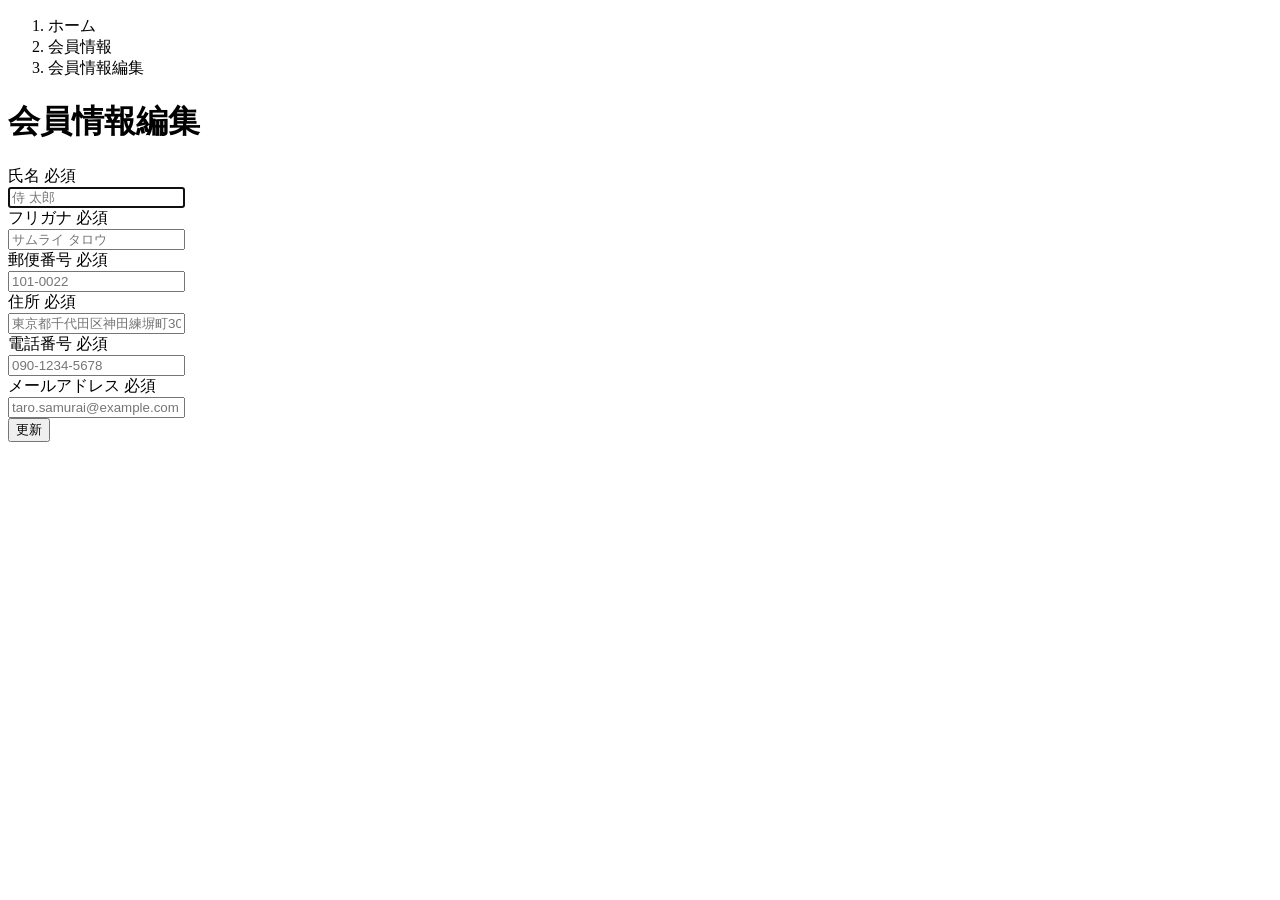
<file: samuraitravel/src/main/resources/templates/user/edit.html>
<!DOCTYPE html>
<html xmlns:th="https://www.thymeleaf.org" xmlns:sec="http://www.thymeleaf.org/extras/spring-security">

<head>
	<div th:replace="~{fragment :: meta}"></div>

	<div th:replace="~{fragment :: styles}"></div>

	<title>会員情報編集</title>
</head>

<body>
	<div class="samuraitravel-wrapper">
		<!-- ヘッダー -->
		<div th:replace="~{fragment :: header}"></div>

		<main>
			<div class="container pb-5 samuraitravel-container">
				<div class="row justify-content-center">
					<div class="col-xl-5 col-lg-6 col-md-8">
						<nav class="my-3" style="--bs-breadcrumb-divider: '>';" aria-label="breadcrumb">
							<ol class="breadcrumb mb-0">
								<li class="breadcrumb-item"><a th:href="@{/}">ホーム</a></li>
								<li class="breadcrumb-item"><a th:href="@{/user}">会員情報</a></li>
								<li class="breadcrumb-item active" aria-current="page">会員情報編集</li>
							</ol>
						</nav>

						<h1 class="mb-4 text-center">会員情報編集</h1>

						<form method="post" th:action="@{/user/update}" th:object="${userEditForm}">
							<input type="hidden" th:field="*{id}">

							<div class="form-group row mb-3">
								<div class="col-md-5">
									<label for="name" class="col-form-label text-md-left fw-bold">
										<div class="d-flex align-items-center">
											<span class="me-1">氏名</span>
											<span class="badge bg-danger">必須</span>
										</div>
									</label>
								</div>
								<div class="col-md-7">
									<div th:if="${#fields.hasErrors('name')}" class="text-danger small mb-2"
										th:errors="*{name}"></div>
									<input type="text" class="form-control" th:field="*{name}" autocomplete="name"
										autofocus placeholder="侍 太郎">
								</div>
							</div>

							<div class="form-group row mb-3">
								<div class="col-md-5">
									<label for="furigana" class="col-form-label text-md-left fw-bold">
										<div class="d-flex align-items-center">
											<span class="me-1">フリガナ</span>
											<span class="badge bg-danger">必須</span>
										</div>
									</label>
								</div>
								<div class="col-md-7">
									<div th:if="${#fields.hasErrors('furigana')}" class="text-danger small mb-2"
										th:errors="*{furigana}"></div>
									<input type="text" class="form-control" th:field="*{furigana}"
										placeholder="サムライ タロウ">
								</div>
							</div>

							<div class="form-group row mb-3">
								<div class="col-md-5">
									<label for="postalCode" class="col-form-label text-md-left fw-bold">
										<div class="d-flex align-items-center">
											<span class="me-1">郵便番号</span>
											<span class="badge bg-danger">必須</span>
										</div>
									</label>
								</div>
								<div class="col-md-7">
									<div th:if="${#fields.hasErrors('postalCode')}" class="text-danger small mb-2"
										th:errors="*{postalCode}"></div>
									<input type="text" class="form-control" th:field="*{postalCode}"
										autocomplete="postal-code" placeholder="101-0022">
								</div>
							</div>

							<div class="form-group row mb-3">
								<div class="col-md-5">
									<label for="address" class="col-form-label text-md-left fw-bold">
										<div class="d-flex align-items-center">
											<span class="me-1">住所</span>
											<span class="badge bg-danger">必須</span>
										</div>
									</label>
								</div>
								<div class="col-md-7">
									<div th:if="${#fields.hasErrors('address')}" class="text-danger small mb-2"
										th:errors="*{address}"></div>
									<input type="text" class="form-control" th:field="*{address}"
										placeholder="東京都千代田区神田練塀町300番地">
								</div>
							</div>

							<div class="form-group row mb-3">
								<div class="col-md-5">
									<label for="phoneNumber" class="col-form-label text-md-left fw-bold">
										<div class="d-flex align-items-center">
											<span class="me-1">電話番号</span>
											<span class="badge bg-danger">必須</span>
										</div>
									</label>
								</div>
								<div class="col-md-7">
									<div th:if="${#fields.hasErrors('phoneNumber')}" class="text-danger small mb-2"
										th:errors="*{phoneNumber}"></div>
									<input type="text" class="form-control" th:field="*{phoneNumber}"
										autocomplete="tel-national" placeholder="090-1234-5678">
								</div>
							</div>

							<div class="form-group row mb-3">
								<div class="col-md-5">
									<label for="email" class="col-form-label text-md-left fw-bold">
										<div class="d-flex align-items-center">
											<span class="me-1">メールアドレス</span>
											<span class="badge bg-danger">必須</span>
										</div>
									</label>
								</div>
								<div class="col-md-7">
									<div th:if="${#fields.hasErrors('email')}" class="text-danger small mb-2"
										th:errors="*{email}"></div>
									<input type="text" class="form-control" th:field="*{email}" autocomplete="email"
										placeholder="taro.samurai@example.com">
								</div>
							</div>


							<div class="form-group d-flex justify-content-center my-4">
								<button type="submit"
									class="btn text-white shadow-sm w-50 samuraitravel-btn">更新</button>
							</div>
						</form>
					</div>
				</div>
			</div>
		</main>

		<!-- フッター -->
		<div th:replace="~{fragment :: footer}"></div>
	</div>

	<div th:replace="~{fragment :: scripts}"></div>
</body>

</html>
</file>
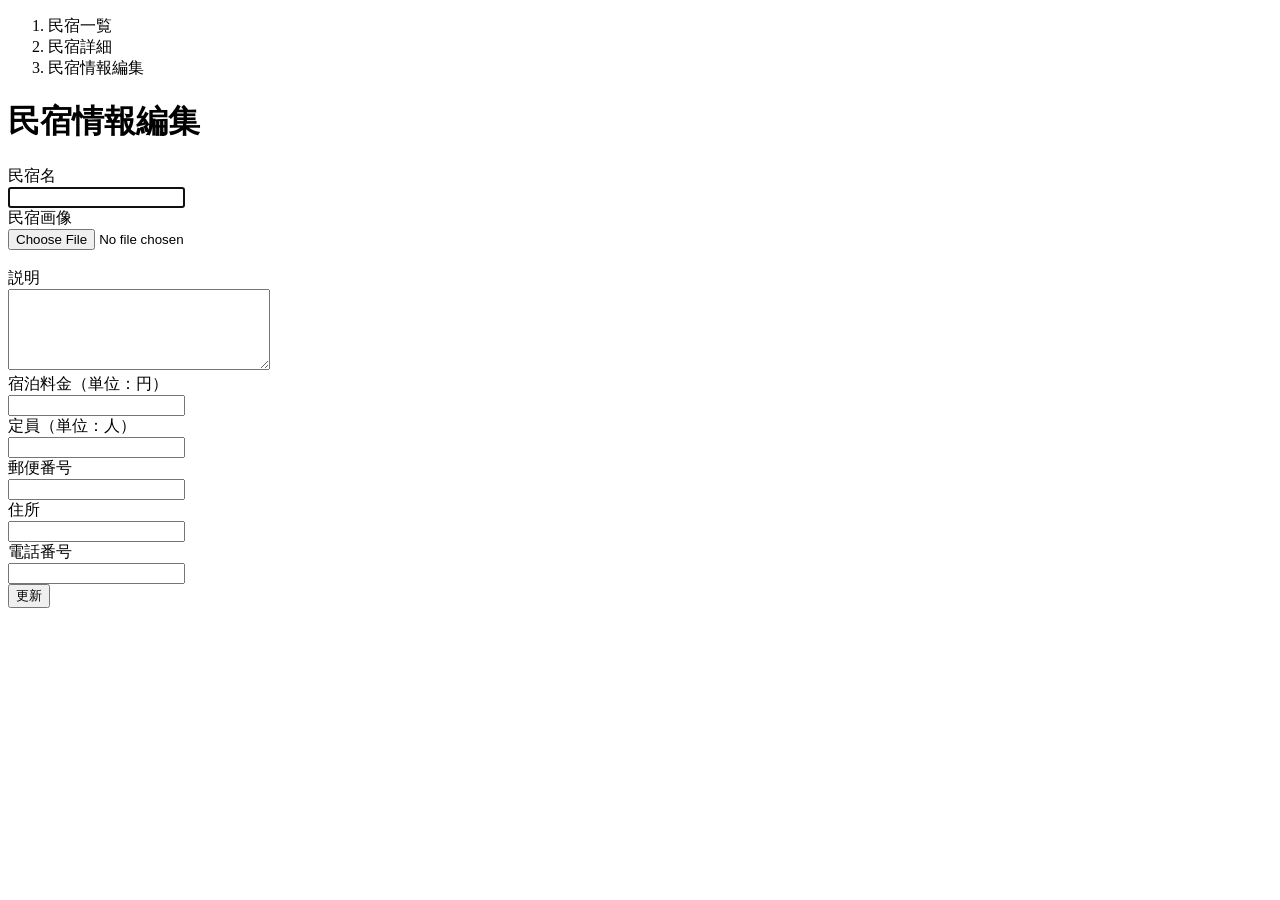
<file: samuraitravel/src/main/resources/templates/admin/houses/edit.html>
<!DOCTYPE html>
<html xmlns:th="https://www.thymeleaf.org" xmlns:sec="http://www.thymeleaf.org/extras/spring-security">

<head>
	<div th:replace="~{fragment :: meta}"></div>

	<div th:replace="~{fragment :: styles}"></div>

	<title>民宿情報編集</title>
</head>

<body>
	<div class="samuraitravel-wrapper">
		<!-- ヘッダー -->
		<div th:replace="~{fragment :: header}"></div>

		<main>
			<div class="container pt-4 pb-5 samuraitravel-container">
				<div class="row justify-content-center">
					<div class="col-xl-5 col-lg-6 col-md-8">
						<nav class="mb-4" style="--bs-breadcrumb-divider: '>';" aria-label="breadcrumb">
							<ol class="breadcrumb mb-0">
								<li class="breadcrumb-item"><a th:href="@{/admin/houses}">民宿一覧</a></li>
								<li class="breadcrumb-item"><a
										th:href="@{/admin/houses/__${houseEditForm.getId()}__}">民宿詳細</a></li>
								<li class="breadcrumb-item active" aria-current="page">民宿情報編集</li>
							</ol>
						</nav>

						<h1 class="mb-4 text-center">民宿情報編集</h1>

						<form method="post" th:action="@{/admin/houses/__${houseEditForm.getId()}__/update}"
							th:object="${houseEditForm}" enctype="multipart/form-data">
							<input type="hidden" th:field="*{id}">

							<div class="form-group row mb-3">
								<div class="col-md-4">
									<label for="name" class="col-form-label text-md-left fw-bold">民宿名</label>
								</div>
								<div class="col-md-8">
									<div th:if="${#fields.hasErrors('name')}" class="text-danger small mb-2"
										th:errors="*{name}"></div>
									<input type="text" class="form-control" th:field="*{name}" autofocus>
								</div>
							</div>

							<div class="form-group row mb-3">
								<div class="col-md-4">
									<label for="imageFile" class="col-form-label text-md-left fw-bold">民宿画像</label>
								</div>
								<div class="col-md-8">
									<div th:if="${#fields.hasErrors('imageFile')}" class="text-danger small mb-2"
										th:errors="*{imageFile}"></div>
									<input type="file" class="form-control" th:field="*{imageFile}">
								</div>
							</div>

							<!-- 選択された画像の表示場所 -->
							<div th:if="${imageName}" class="row" id="imagePreview"><img
									th:src="@{/storage/__${imageName}__}" class="mb-3"></div>
							<div th:unless="${imageName}" class="row" id="imagePreview"></div>

							<div class="form-group row mb-3">
								<div class="col-md-4">
									<label for="description" class="col-form-label text-md-left fw-bold">説明</label>
								</div>
								<div class="col-md-8">
									<div th:if="${#fields.hasErrors('description')}" class="text-danger small mb-2"
										th:errors="*{description}"></div>
									<textarea class="form-control" th:field="*{description}" cols="30"
										rows="5"></textarea>
								</div>
							</div>

							<div class="form-group row mb-3">
								<div class="col-md-4">
									<label for="price" class="col-form-label text-md-left fw-bold">宿泊料金（単位：円）</label>
								</div>
								<div class="col-md-8">
									<div th:if="${#fields.hasErrors('price')}" class="text-danger small mb-2"
										th:errors="*{price}"></div>
									<input type="number" class="form-control" th:field="*{price}">
								</div>
							</div>

							<div class="form-group row mb-3">
								<div class="col-md-4">
									<label for="capacity" class="col-form-label text-md-left fw-bold">定員（単位：人）</label>
								</div>
								<div class="col-md-8">
									<div th:if="${#fields.hasErrors('capacity')}" class="text-danger small mb-2"
										th:errors="*{capacity}"></div>
									<input type="number" class="form-control" th:field="*{capacity}">
								</div>
							</div>

							<div class="form-group row mb-3">
								<div class="col-md-4">
									<label for="postalCode" class="col-form-label text-md-left fw-bold">郵便番号</label>
								</div>
								<div class="col-md-8">
									<div th:if="${#fields.hasErrors('postalCode')}" class="text-danger small mb-2"
										th:errors="*{postalCode}"></div>
									<input type="text" class="form-control" th:field="*{postalCode}">
								</div>
							</div>

							<div class="form-group row mb-3">
								<div class="col-md-4">
									<label for="address" class="col-form-label text-md-left fw-bold">住所</label>
								</div>
								<div class="col-md-8">
									<div th:if="${#fields.hasErrors('address')}" class="text-danger small mb-2"
										th:errors="*{address}"></div>
									<input type="text" class="form-control" th:field="*{address}">
								</div>
							</div>

							<div class="form-group row mb-3">
								<div class="col-md-4">
									<label for="phoneNumber" class="col-form-label text-md-left fw-bold">電話番号</label>
								</div>
								<div class="col-md-8">
									<div th:if="${#fields.hasErrors('phoneNumber')}" class="text-danger small mb-2"
										th:errors="*{phoneNumber}"></div>
									<input type="text" class="form-control" th:field="*{phoneNumber}">
								</div>
							</div>


							<div class="form-group d-flex justify-content-center my-4">
								<button type="submit"
									class="btn text-white shadow-sm w-50 samuraitravel-btn">更新</button>
							</div>
						</form>
					</div>
				</div>
			</div>
		</main>

		<!-- フッター -->
		<div th:replace="~{fragment :: footer}"></div>
	</div>

	<div th:replace="~{fragment :: scripts}"></div>
	<script th:src="@{/js/preview.js}"></script>
</body>

</html>
</file>
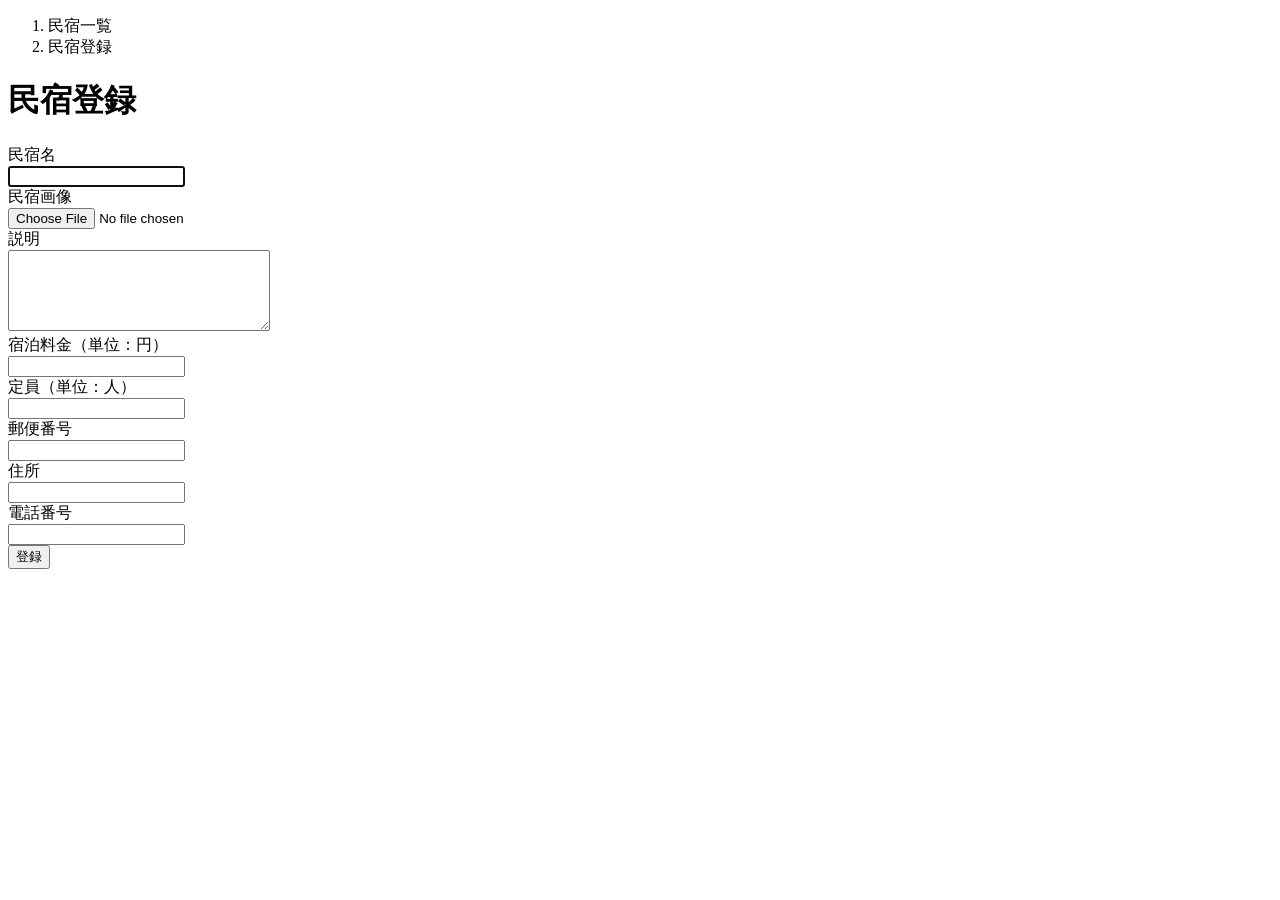
<file: samuraitravel/src/main/resources/templates/admin/houses/register.html>
<!DOCTYPE html>
<html xmlns:th="https://www.thymeleaf.org" xmlns:sec="http://www.thymeleaf.org/extras/spring-security">
     <head>
         <div th:replace="~{fragment :: meta}"></div>   
              
         <div th:replace="~{fragment :: styles}"></div>
         
         <title>民宿登録</title>       
     </head>
     <body>
         <div class="samuraitravel-wrapper">
             <!-- ヘッダー -->
             <div th:replace="~{fragment :: header}"></div>
             
             <main>
                 <div class="container pt-4 pb-5 samuraitravel-container">
                     <div class="row justify-content-center">
                         <div class="col-xl-5 col-lg-6 col-md-8">
                             <nav class="mb-4" style="--bs-breadcrumb-divider: '>';" aria-label="breadcrumb">
                                 <ol class="breadcrumb mb-0"> 
                                     <li class="breadcrumb-item"><a th:href="@{/admin/houses}">民宿一覧</a></li>                                                           
                                     <li class="breadcrumb-item active" aria-current="page">民宿登録</li>
                                 </ol>
                             </nav> 
                             
                             <h1 class="mb-4 text-center">民宿登録</h1>         
                             
                             <form method="post" th:action="@{/admin/houses/create}" th:object="${houseRegisterForm}" enctype="multipart/form-data">                                                            
                                 <div class="form-group row mb-3">
                                     <div class="col-md-4">
                                         <label for="name" class="col-form-label text-md-left fw-bold">民宿名</label>
                                     </div>
                                     <div class="col-md-8">                                    
                                         <div th:if="${#fields.hasErrors('name')}" class="text-danger small mb-2" th:errors="*{name}"></div>                                    
                                         <input type="text" class="form-control" th:field="*{name}" autofocus>
                                     </div>
                                 </div>
                                 
                                 <div class="form-group row mb-3">
                                     <div class="col-md-4">
                                         <label for="imageFile" class="col-form-label text-md-left fw-bold">民宿画像</label>
                                     </div>                                    
                                     <div class="col-md-8">
                                         <div th:if="${#fields.hasErrors('imageFile')}" class="text-danger small mb-2" th:errors="*{imageFile}"></div>  
                                         <input type="file" class="form-control" th:field="*{imageFile}">
                                     </div>
                                 </div>   
                                 
                                 <!-- 選択された画像の表示場所 -->
                                 <div class="row" id="imagePreview"></div>                                 
                                 
                                 <div class="form-group row mb-3">
                                     <div class="col-md-4">
                                         <label for="description" class="col-form-label text-md-left fw-bold">説明</label>
                                     </div>
                                     <div class="col-md-8">                            
                                         <div th:if="${#fields.hasErrors('description')}" class="text-danger small mb-2" th:errors="*{description}"></div>                                        
                                         <textarea class="form-control" th:field="*{description}" cols="30" rows="5"></textarea>
                                     </div>
                                 </div>
                                 
                                 <div class="form-group row mb-3">
                                     <div class="col-md-4">
                                         <label for="price" class="col-form-label text-md-left fw-bold">宿泊料金（単位：円）</label>
                                     </div> 
                                     <div class="col-md-8">
                                         <div th:if="${#fields.hasErrors('price')}" class="text-danger small mb-2" th:errors="*{price}"></div>
                                         <input type="number" class="form-control" th:field="*{price}">                                
                                     </div>                                    
                                 </div>
                                 
                                 <div class="form-group row mb-3">
                                     <div class="col-md-4">
                                         <label for="capacity" class="col-form-label text-md-left fw-bold">定員（単位：人）</label>
                                     </div> 
                                     <div class="col-md-8">
                                         <div th:if="${#fields.hasErrors('capacity')}" class="text-danger small mb-2" th:errors="*{capacity}"></div>
                                         <input type="number" class="form-control" th:field="*{capacity}">                                
                                     </div>                                    
                                 </div>                                                                
                                                                                                                         
                                 <div class="form-group row mb-3">
                                     <div class="col-md-4">
                                         <label for="postalCode" class="col-form-label text-md-left fw-bold">郵便番号</label>
                                     </div>
                                     <div class="col-md-8">
                                         <div th:if="${#fields.hasErrors('postalCode')}" class="text-danger small mb-2" th:errors="*{postalCode}"></div>
                                         <input type="text" class="form-control" th:field="*{postalCode}">
                                     </div>
                                 </div>
                                                                                                               
                                 <div class="form-group row mb-3">
                                     <div class="col-md-4">
                                         <label for="address" class="col-form-label text-md-left fw-bold">住所</label>
                                     </div>
                                     <div class="col-md-8">
                                         <div th:if="${#fields.hasErrors('address')}" class="text-danger small mb-2" th:errors="*{address}"></div>
                                         <input type="text" class="form-control" th:field="*{address}">  
                                     </div>
                                 </div>                                                                                
                                 
                                 <div class="form-group row mb-3">
                                     <div class="col-md-4">
                                         <label for="phoneNumber" class="col-form-label text-md-left fw-bold">電話番号</label>
                                     </div>
                                     <div class="col-md-8">
                                         <div th:if="${#fields.hasErrors('phoneNumber')}" class="text-danger small mb-2" th:errors="*{phoneNumber}"></div>
                                         <input type="text" class="form-control" th:field="*{phoneNumber}">                                
                                     </div>
                                 </div>
                                                                                                                         
                                 
                                 <div class="form-group d-flex justify-content-center my-4">
                                     <button type="submit" class="btn text-white shadow-sm w-50 samuraitravel-btn">登録</button>
                                 </div>
                             </form>                                                                         
                         </div>
                     </div>
                 </div>                
             </main>
             
             <!-- フッター -->
             <div th:replace="~{fragment :: footer}"></div>
         </div>    
         
         <div th:replace="~{fragment :: scripts}"></div>  
         <script th:src="@{/js/preview.js}"></script>     
     </body>
 </html>
</file>
